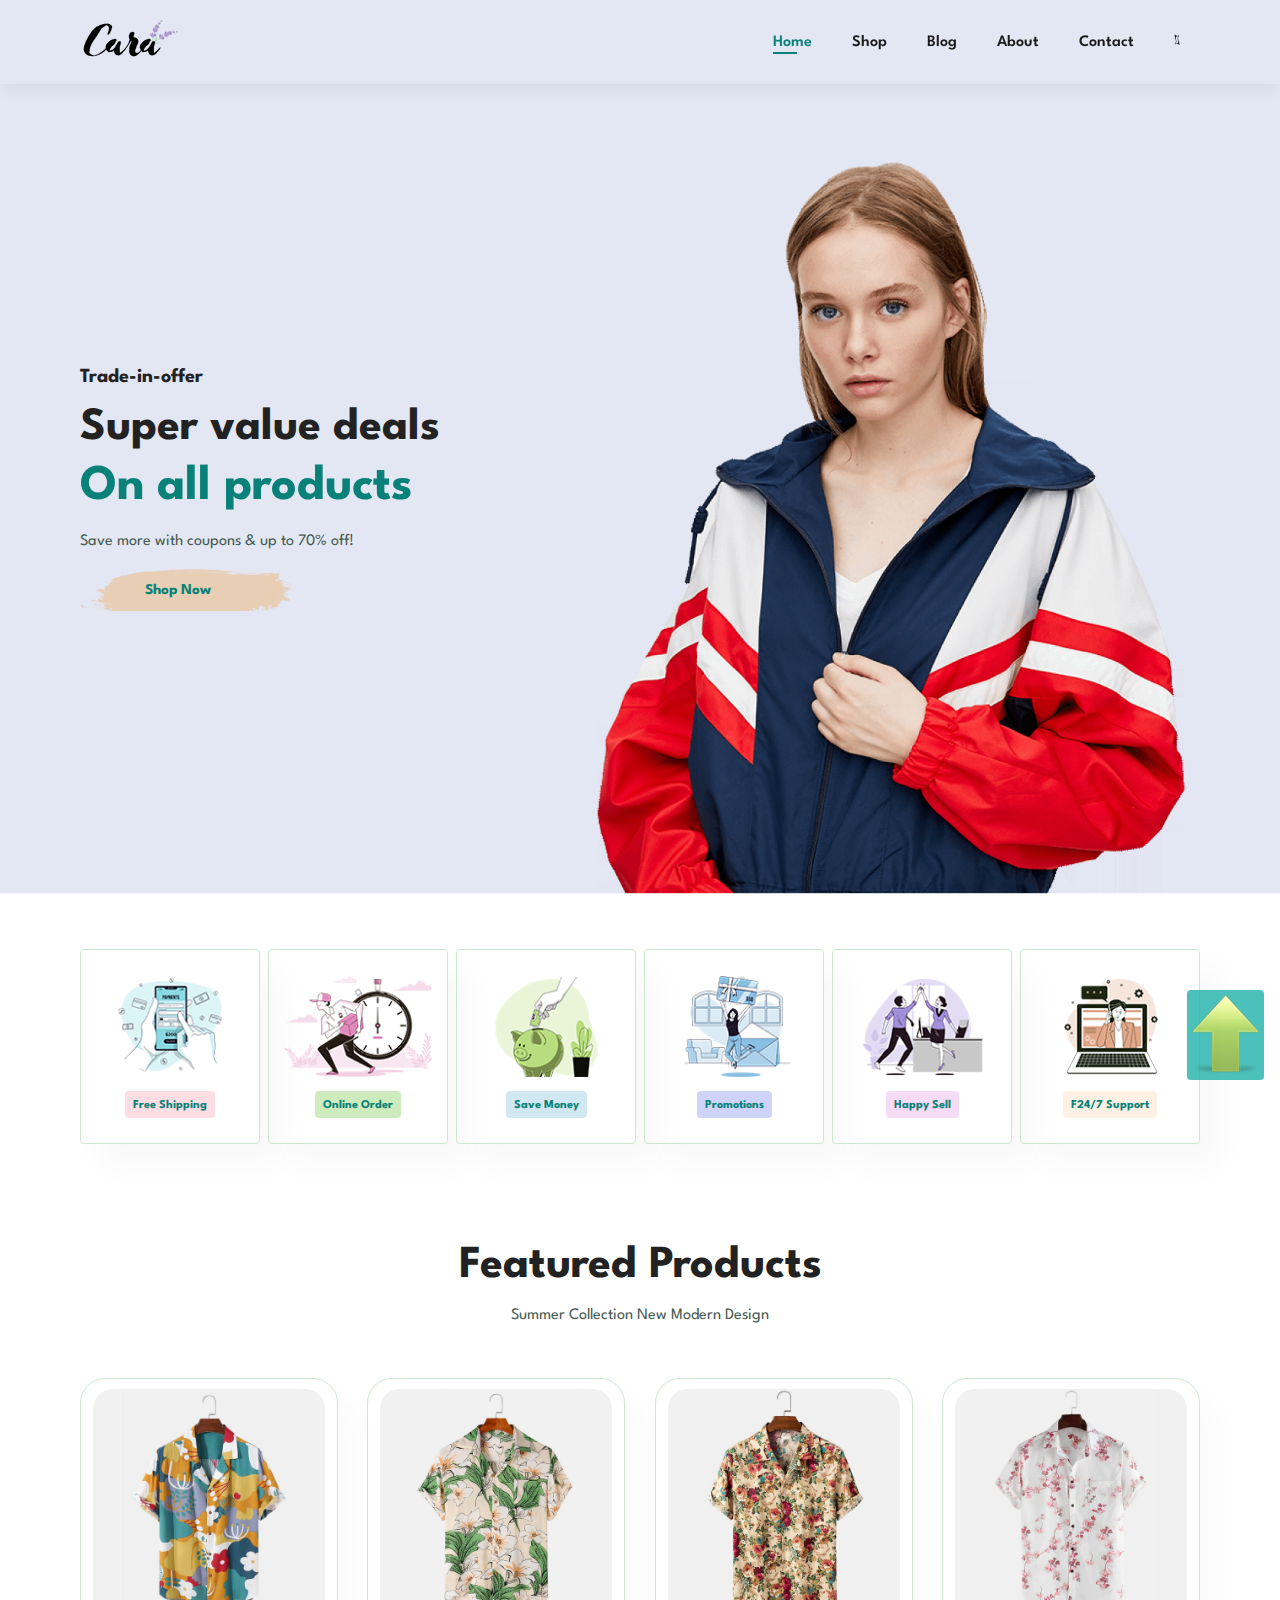
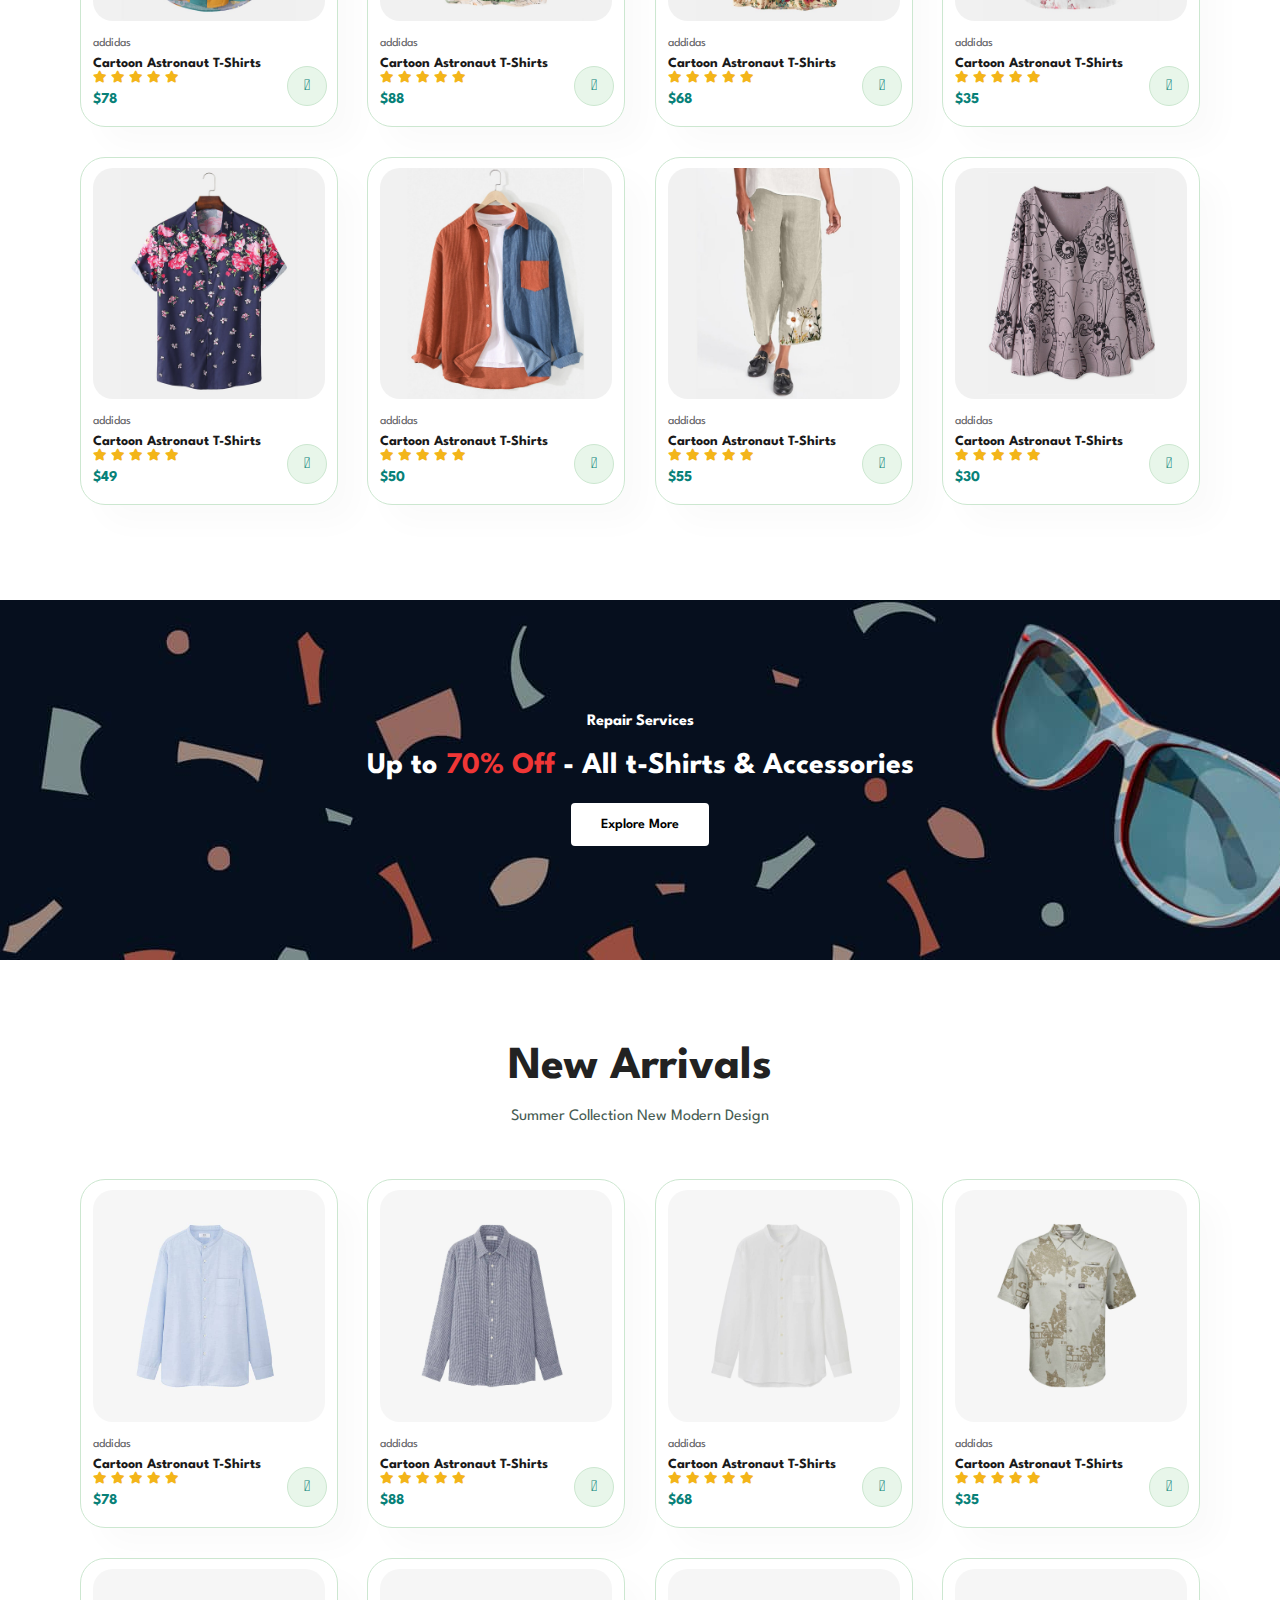
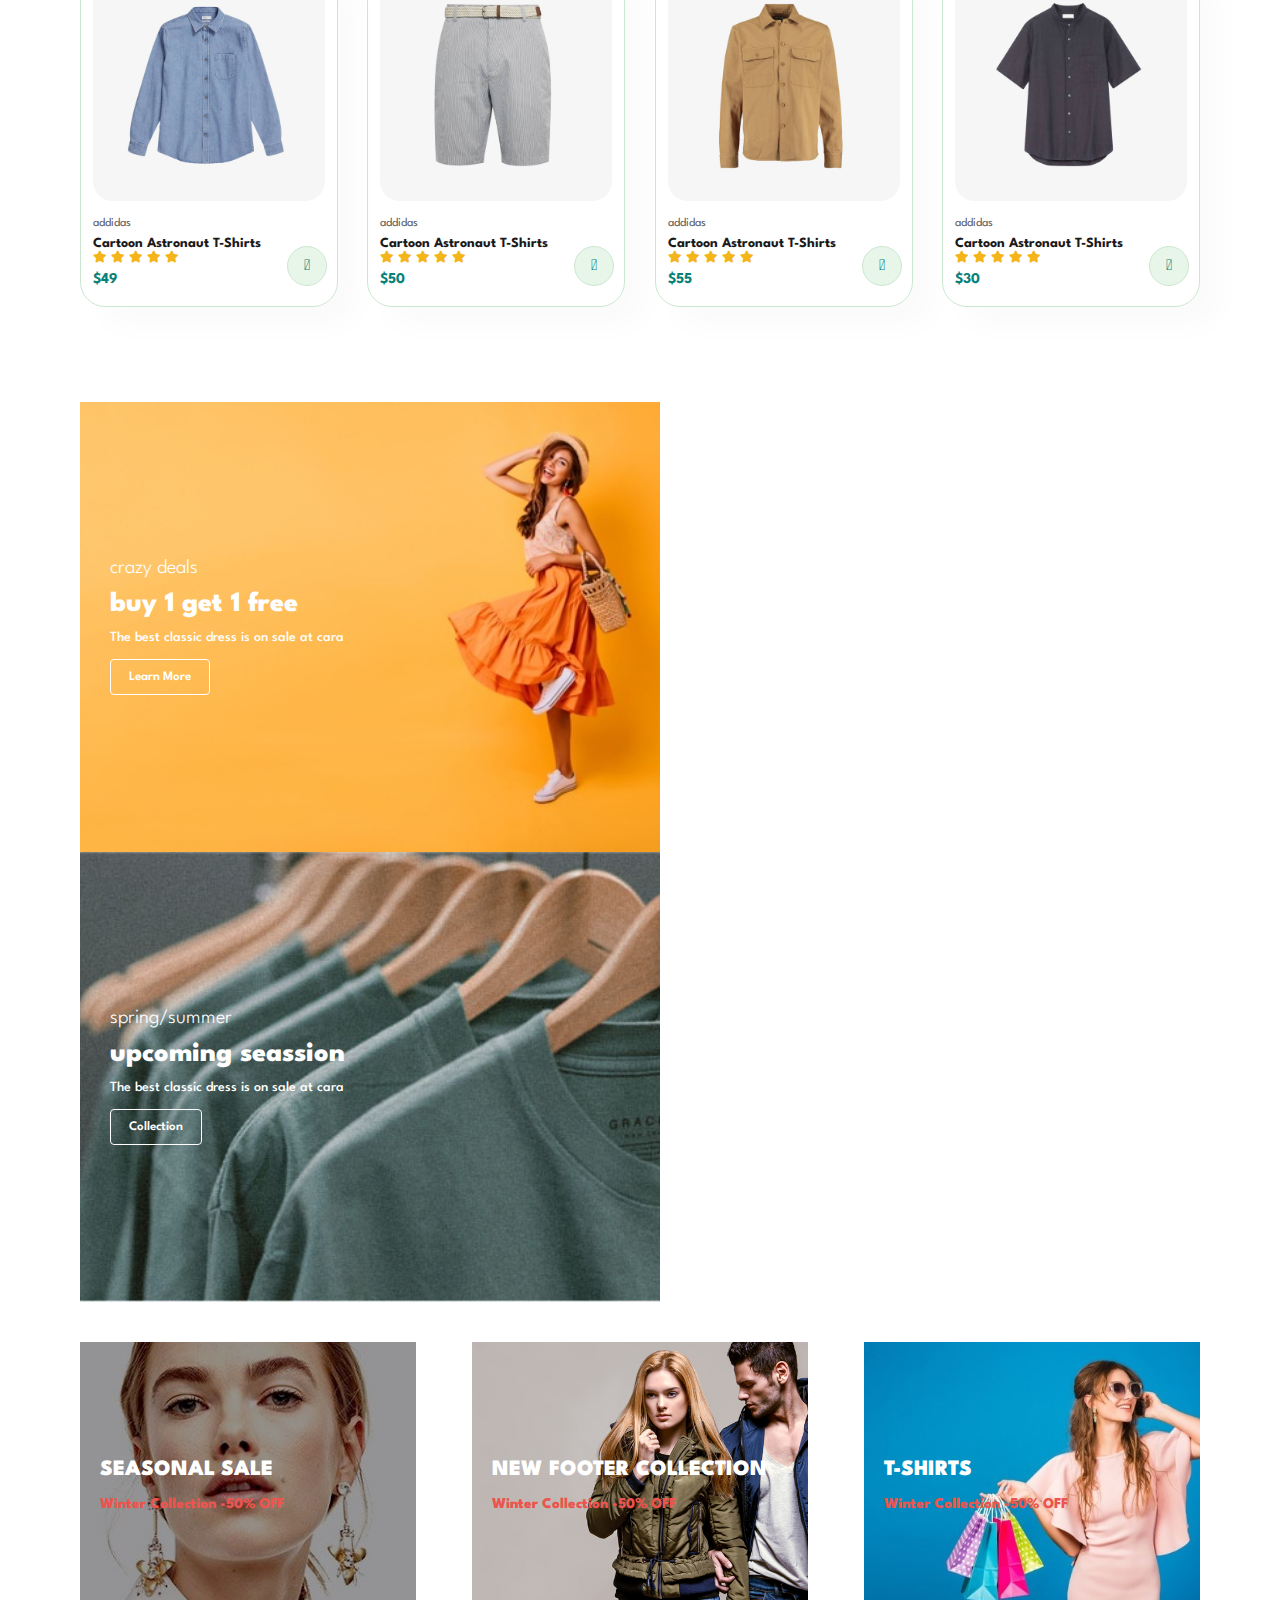
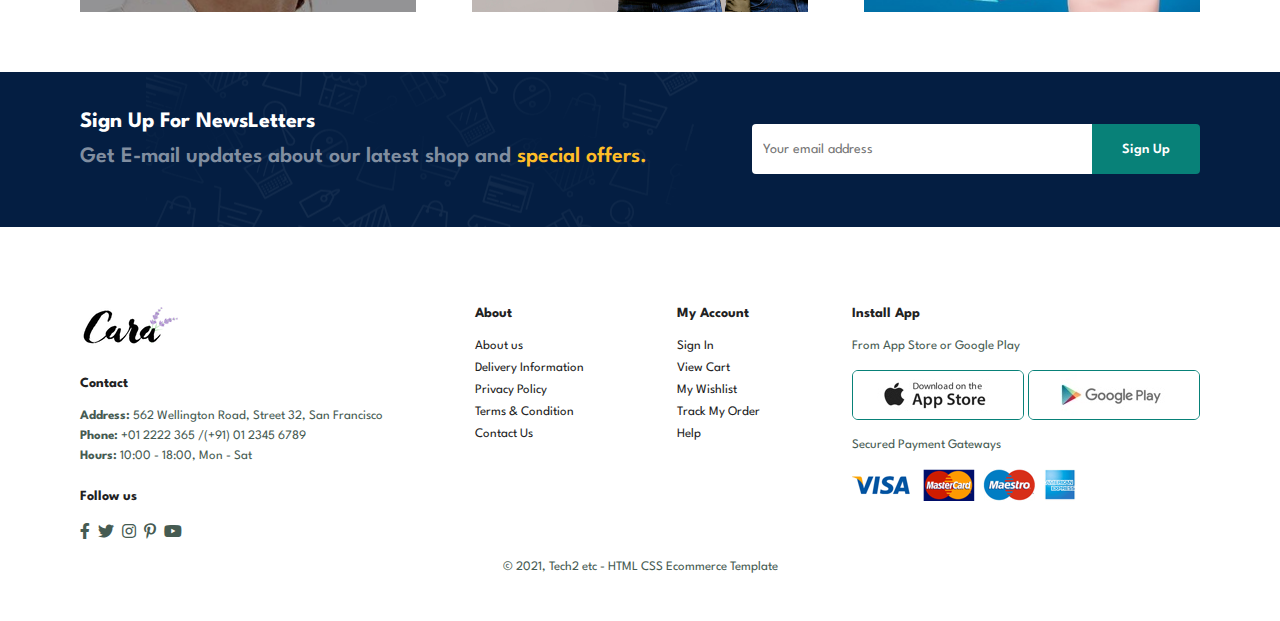
<file: index.html>
<!DOCTYPE html>
<html lang="en">
  <head>
    <meta charset="UTF-8" />
    <meta http-equiv="X-UA-Compatible" content="IE=edge" />
    <meta name="viewport" content="width=device-width, initial-scale=1.0" />

    <!-- Styles -->
    <link
      href="https://fonts.googleapis.com/css2?family=Spartan:wght@100;200;300;400;500;600;700;800;900&display=swap"
      rel="stylesheet"
    />
    <!--  -->

    <!-- ICONS  -->
    <link
      rel="stylesheet"
      href="https://cdn.jsdelivr.net/npm/boxicons@latest/css/boxicons.min.css"
    />
    <!--  -->

    <link rel="stylesheet" href="./styleKoala/style.css" />
    <title>Clothing Store</title>
    <link
      rel="stylesheet"
      href="https://pro.fontawesome.com/releases/v5.10.0/css/all.css"
    />
  </head>
  <body>
    <!-- HEADER  -->
    <section id="header">
      <a href="#"><img src="img/logo.png" class="logo" alt="logo" /></a>

      <div>
        <ul id="navbar">
          <li><a class="active" href="index.html">Home</a></li>
          <li><a href="shop.html">Shop</a></li>
          <li><a href="blog.html">Blog</a></li>
          <li><a href="about.html">About</a></li>
          <li><a href="contact.html">Contact</a></li>
          <li id="lg-bag">
            <a href="cart.html"><i class="fal fa-shopping-bag"></i></a>
          </li>
          <a href="#" id="close"><i class="far fa-times"></i></a>
        </ul>
      </div>
      <div id="mobile">
        <a href="cart.html"><i class="fal fa-shopping-bag"></i></a>
        <i id="bar" class="fas fa-outdent"></i>
      </div>
    </section>
    <!--  -->

    <!-- HERO -->
    <section id="hero">
      <h4>Trade-in-offer</h4>
      <h2>Super value deals</h2>
      <h1>On all products</h1>
      <p>Save more with coupons & up to 70% off!</p>
      <button>Shop Now</button>
    </section>
    <!--  -->

    <!-- Features -->
    <section id="feature" class="section-p1">
      <div class="fe-box">
        <img src="img/features/f1.png" alt="features" />
        <h6>Free Shipping</h6>
      </div>

      <div class="fe-box">
        <img src="img/features/f2.png" alt="features" />
        <h6>Online Order</h6>
      </div>

      <div class="fe-box">
        <img src="img/features/f3.png" alt="features" />
        <h6>Save Money</h6>
      </div>

      <div class="fe-box">
        <img src="img/features/f4.png" alt="features" />
        <h6>Promotions</h6>
      </div>

      <div class="fe-box">
        <img src="img/features/f5.png" alt="features" />
        <h6>Happy Sell</h6>
      </div>

      <div class="fe-box">
        <img src="img/features/f6.png" alt="features" />
        <h6>F24/7 Support</h6>
      </div>
    </section>
    <!--  -->

    <!-- PRODUCT -->
    <section id="product1" class="section-p1">
      <h2>Featured Products</h2>
      <p>Summer Collection New Modern Design</p>
      <div class="pro-container">
        <div class="pro">
          <img src="img/products/f1.jpg" alt="" />
          <div class="des">
            <span>addidas</span>
            <h5>Cartoon Astronaut T-Shirts</h5>
            <div class="star">
              <i class="fas fa-star"></i>
              <i class="fas fa-star"></i>
              <i class="fas fa-star"></i>
              <i class="fas fa-star"></i>
              <i class="fas fa-star"></i>
            </div>
            <h4>$78</h4>
          </div>
          <a href="#"><i class="fal fa-shopping-cart cart"></i></a>
        </div>

        <div class="pro">
          <img src="img/products/f2.jpg" alt="" />
          <div class="des">
            <span>addidas</span>
            <h5>Cartoon Astronaut T-Shirts</h5>
            <div class="star">
              <i class="fas fa-star"></i>
              <i class="fas fa-star"></i>
              <i class="fas fa-star"></i>
              <i class="fas fa-star"></i>
              <i class="fas fa-star"></i>
            </div>
            <h4>$88</h4>
          </div>
          <a href="#"><i class="fal fa-shopping-cart cart"></i></a>
        </div>

        <div class="pro">
          <img src="img/products/f3.jpg" alt="" />
          <div class="des">
            <span>addidas</span>
            <h5>Cartoon Astronaut T-Shirts</h5>
            <div class="star">
              <i class="fas fa-star"></i>
              <i class="fas fa-star"></i>
              <i class="fas fa-star"></i>
              <i class="fas fa-star"></i>
              <i class="fas fa-star"></i>
            </div>
            <h4>$68</h4>
          </div>
          <a href="#"><i class="fal fa-shopping-cart cart"></i></a>
        </div>

        <div class="pro">
          <img src="img/products/f4.jpg" alt="" />
          <div class="des">
            <span>addidas</span>
            <h5>Cartoon Astronaut T-Shirts</h5>
            <div class="star">
              <i class="fas fa-star"></i>
              <i class="fas fa-star"></i>
              <i class="fas fa-star"></i>
              <i class="fas fa-star"></i>
              <i class="fas fa-star"></i>
            </div>
            <h4>$35</h4>
          </div>
          <a href="#"><i class="fal fa-shopping-cart cart"></i></a>
        </div>

        <div class="pro">
          <img src="img/products/f5.jpg" alt="" />
          <div class="des">
            <span>addidas</span>
            <h5>Cartoon Astronaut T-Shirts</h5>
            <div class="star">
              <i class="fas fa-star"></i>
              <i class="fas fa-star"></i>
              <i class="fas fa-star"></i>
              <i class="fas fa-star"></i>
              <i class="fas fa-star"></i>
            </div>
            <h4>$49</h4>
          </div>
          <a href="#"><i class="fal fa-shopping-cart cart"></i></a>
        </div>

        <div class="pro">
          <img src="img/products/f6.jpg" alt="" />
          <div class="des">
            <span>addidas</span>
            <h5>Cartoon Astronaut T-Shirts</h5>
            <div class="star">
              <i class="fas fa-star"></i>
              <i class="fas fa-star"></i>
              <i class="fas fa-star"></i>
              <i class="fas fa-star"></i>
              <i class="fas fa-star"></i>
            </div>
            <h4>$50</h4>
          </div>
          <a href="#"><i class="fal fa-shopping-cart cart"></i></a>
        </div>

        <div class="pro">
          <img src="img/products/f7.jpg" alt="" />
          <div class="des">
            <span>addidas</span>
            <h5>Cartoon Astronaut T-Shirts</h5>
            <div class="star">
              <i class="fas fa-star"></i>
              <i class="fas fa-star"></i>
              <i class="fas fa-star"></i>
              <i class="fas fa-star"></i>
              <i class="fas fa-star"></i>
            </div>
            <h4>$55</h4>
          </div>
          <a href="#"><i class="fal fa-shopping-cart cart"></i></a>
        </div>

        <div class="pro">
          <img src="img/products/f8.jpg" alt="" />
          <div class="des">
            <span>addidas</span>
            <h5>Cartoon Astronaut T-Shirts</h5>
            <div class="star">
              <i class="fas fa-star"></i>
              <i class="fas fa-star"></i>
              <i class="fas fa-star"></i>
              <i class="fas fa-star"></i>
              <i class="fas fa-star"></i>
            </div>
            <h4>$30</h4>
          </div>
          <a href="#"><i class="fal fa-shopping-cart cart"></i></a>
        </div>
      </div>
    </section>
    <!--  -->

    <!-- BANNER -->
    <section id="banner" class="section-m1">
      <h4>Repair Services</h4>
      <h2>Up to <span>70% Off</span> - All t-Shirts & Accessories</h2>
      <button class="normal">Explore More</button>
    </section>
    <!--  -->

    <!-- NEW ARRIVALS -->
    <section id="product1" class="section-p1">
      <h2>New Arrivals</h2>
      <p>Summer Collection New Modern Design</p>
      <div class="pro-container">
        <div class="pro">
          <img src="img/products/n1.jpg" alt="" />
          <div class="des">
            <span>addidas</span>
            <h5>Cartoon Astronaut T-Shirts</h5>
            <div class="star">
              <i class="fas fa-star"></i>
              <i class="fas fa-star"></i>
              <i class="fas fa-star"></i>
              <i class="fas fa-star"></i>
              <i class="fas fa-star"></i>
            </div>
            <h4>$78</h4>
          </div>
          <a href="#"><i class="fal fa-shopping-cart cart"></i></a>
        </div>

        <div class="pro">
          <img src="img/products/n2.jpg" alt="" />
          <div class="des">
            <span>addidas</span>
            <h5>Cartoon Astronaut T-Shirts</h5>
            <div class="star">
              <i class="fas fa-star"></i>
              <i class="fas fa-star"></i>
              <i class="fas fa-star"></i>
              <i class="fas fa-star"></i>
              <i class="fas fa-star"></i>
            </div>
            <h4>$88</h4>
          </div>
          <a href="#"><i class="fal fa-shopping-cart cart"></i></a>
        </div>

        <div class="pro">
          <img src="img/products/n3.jpg" alt="" />
          <div class="des">
            <span>addidas</span>
            <h5>Cartoon Astronaut T-Shirts</h5>
            <div class="star">
              <i class="fas fa-star"></i>
              <i class="fas fa-star"></i>
              <i class="fas fa-star"></i>
              <i class="fas fa-star"></i>
              <i class="fas fa-star"></i>
            </div>
            <h4>$68</h4>
          </div>
          <a href="#"><i class="fal fa-shopping-cart cart"></i></a>
        </div>

        <div class="pro">
          <img src="img/products/n4.jpg" alt="" />
          <div class="des">
            <span>addidas</span>
            <h5>Cartoon Astronaut T-Shirts</h5>
            <div class="star">
              <i class="fas fa-star"></i>
              <i class="fas fa-star"></i>
              <i class="fas fa-star"></i>
              <i class="fas fa-star"></i>
              <i class="fas fa-star"></i>
            </div>
            <h4>$35</h4>
          </div>
          <a href="#"><i class="fal fa-shopping-cart cart"></i></a>
        </div>

        <div class="pro">
          <img src="img/products/n5.jpg" alt="" />
          <div class="des">
            <span>addidas</span>
            <h5>Cartoon Astronaut T-Shirts</h5>
            <div class="star">
              <i class="fas fa-star"></i>
              <i class="fas fa-star"></i>
              <i class="fas fa-star"></i>
              <i class="fas fa-star"></i>
              <i class="fas fa-star"></i>
            </div>
            <h4>$49</h4>
          </div>
          <a href="#"><i class="fal fa-shopping-cart cart"></i></a>
        </div>

        <div class="pro">
          <img src="img/products/n6.jpg" alt="" />
          <div class="des">
            <span>addidas</span>
            <h5>Cartoon Astronaut T-Shirts</h5>
            <div class="star">
              <i class="fas fa-star"></i>
              <i class="fas fa-star"></i>
              <i class="fas fa-star"></i>
              <i class="fas fa-star"></i>
              <i class="fas fa-star"></i>
            </div>
            <h4>$50</h4>
          </div>
          <a href="#"><i class="fal fa-shopping-cart cart"></i></a>
        </div>

        <div class="pro">
          <img src="img/products/n7.jpg" alt="" />
          <div class="des">
            <span>addidas</span>
            <h5>Cartoon Astronaut T-Shirts</h5>
            <div class="star">
              <i class="fas fa-star"></i>
              <i class="fas fa-star"></i>
              <i class="fas fa-star"></i>
              <i class="fas fa-star"></i>
              <i class="fas fa-star"></i>
            </div>
            <h4>$55</h4>
          </div>
          <a href="#"><i class="fal fa-shopping-cart cart"></i></a>
        </div>

        <div class="pro">
          <img src="img/products/n8.jpg" alt="" />
          <div class="des">
            <span>addidas</span>
            <h5>Cartoon Astronaut T-Shirts</h5>
            <div class="star">
              <i class="fas fa-star"></i>
              <i class="fas fa-star"></i>
              <i class="fas fa-star"></i>
              <i class="fas fa-star"></i>
              <i class="fas fa-star"></i>
            </div>
            <h4>$30</h4>
          </div>
          <a href="#"><i class="fal fa-shopping-cart cart"></i></a>
        </div>
      </div>
    </section>
    <!--  -->

    <!-- SM-BANNER -->
    <section id="sm-banner" class="section-p1">
      <div class="banner-box">
        <h4>crazy deals</h4>
        <h2>buy 1 get 1 free</h2>
        <span>The best classic dress is on sale at cara</span>
        <button class="white">Learn More</button>
      </div>

      <div class="banner-box banner-box2">
        <h4>spring/summer</h4>
        <h2>upcoming seassion</h2>
        <span>The best classic dress is on sale at cara</span>
        <button class="white">Collection</button>
      </div>
    </section>
    <!--  -->

    <!-- BANNER-3 -->
    <section id="banner3">
      <div class="banner-box">
        <h2>SEASONAL SALE</h2>
        <h3>Winter Collection -50% OFF</h3>
      </div>

      <div class="banner-box banner-box2">
        <h2>NEW FOOTER COLLECTION</h2>
        <h3>Winter Collection -50% OFF</h3>
      </div>

      <div class="banner-box banner-box3">
        <h2>T-SHIRTS</h2>
        <h3>Winter Collection -50% OFF</h3>
      </div>
    </section>
    <!--  -->

    <!-- NEWSLETTER -->
    <section id="newsLetter" class="section-p1 section-m1">
      <div class="newsText">
        <h4>Sign Up For NewsLetters</h4>
        <p>
          Get E-mail updates about our latest shop and
          <span>special offers.</span>
        </p>
      </div>
      <div class="form">
        <input type="text" name="" id="" placeholder="Your email address" />
        <button class="normal">Sign Up</button>
      </div>
    </section>
    <!--  -->
    <a href="#" class="scrollup" id="scroll-up">
      <img src="./img/up-to-top.png" class="scroll__icon" alt="" />
    </a>
    <!-- FOOTER -->
    <footer class="section-p1">
      <div class="col">
        <img class="logo" src="img/logo.png" alt="" />
        <h4>Contact</h4>
        <p>
          <strong>Address:</strong> 562 Wellington Road, Street 32, San
          Francisco
        </p>
        <p><strong>Phone:</strong> +01 2222 365 /(+91) 01 2345 6789</p>
        <p><strong>Hours:</strong> 10:00 - 18:00, Mon - Sat</p>

        <div class="follow">
          <h4>Follow us</h4>
          <div class="icon">
            <i class="fab fa-facebook-f"></i>
            <i class="fab fa-twitter"></i>
            <i class="fab fa-instagram"></i>
            <i class="fab fa-pinterest-p"></i>
            <i class="fab fa-youtube"></i>
          </div>
        </div>
      </div>
      <div class="col">
        <h4>About</h4>
        <a href="#">About us</a>
        <a href="#">Delivery Information</a>
        <a href="#">Privacy Policy</a>
        <a href="#">Terms & Condition</a>
        <a href="#">Contact Us</a>
      </div>

      <div class="col">
        <h4>My Account</h4>
        <a href="#">Sign In</a>
        <a href="#">View Cart</a>
        <a href="#">My Wishlist</a>
        <a href="#">Track My Order</a>
        <a href="#">Help</a>
      </div>

      <div class="col install">
        <h4>Install App</h4>
        <p>From App Store or Google Play</p>
        <div class="row">
          <img src="img/pay/app.jpg" alt="" />
          <img src="img/pay/play.jpg" alt="" />
        </div>
        <p>Secured Payment Gateways</p>
        <img src="img/pay/pay.png" alt="" />
      </div>
      <div class="copyright">
        <p>© 2021, Tech2 etc - HTML CSS Ecommerce Template</p>
      </div>
    </footer>
    <!--  -->
    <script src="./js/script.js" type="module"></script>
  </body>
</html>
</file>
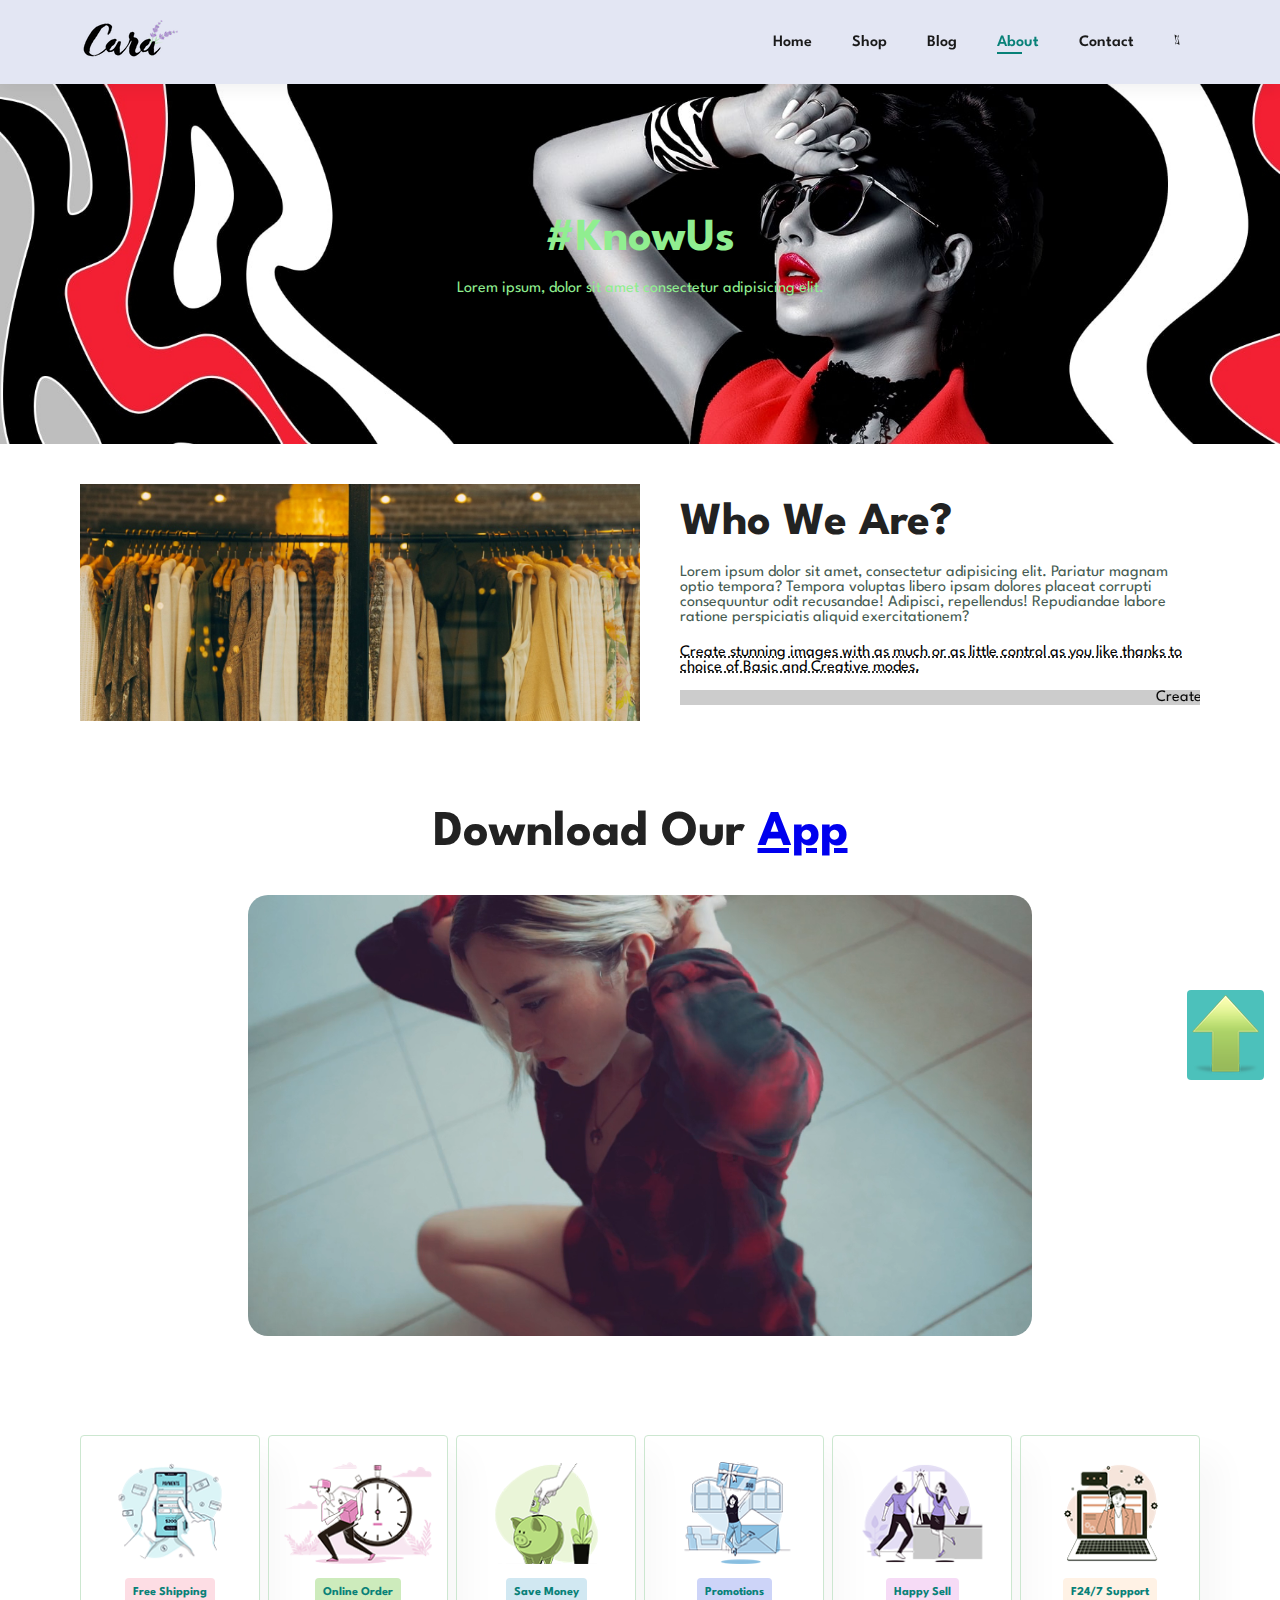
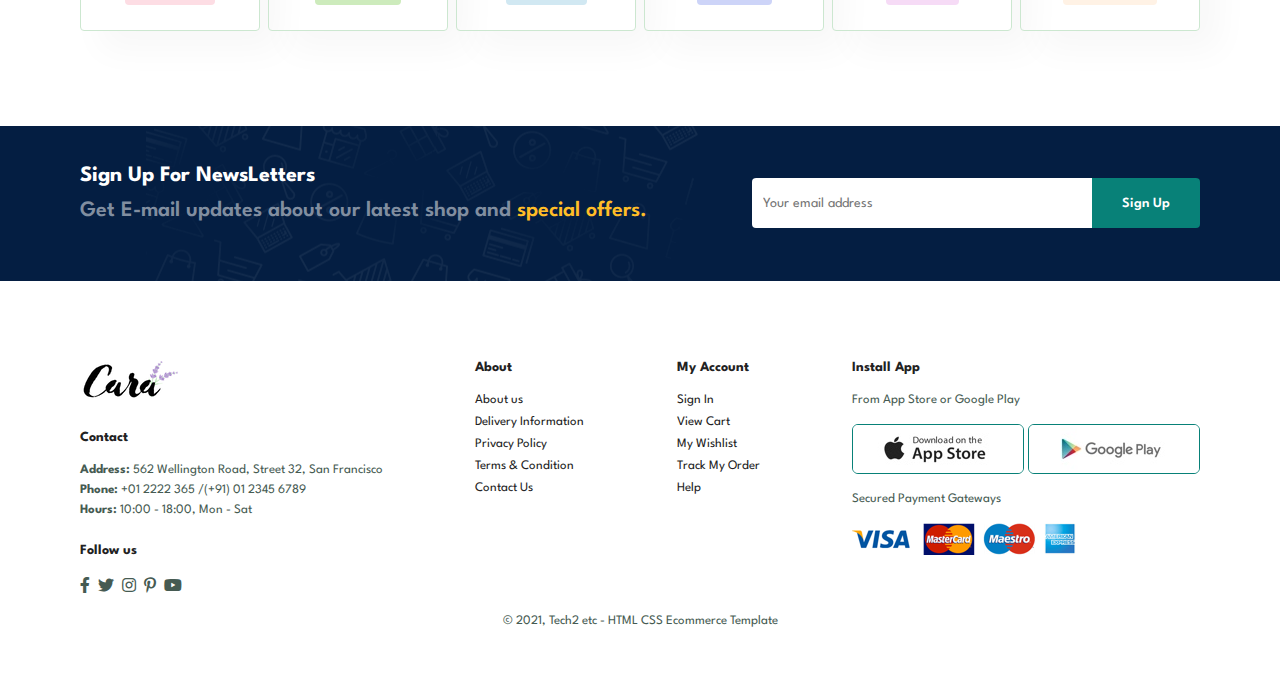
<file: about.html>
<!DOCTYPE html>
<html lang="en">
  <head>
    <meta charset="UTF-8" />
    <meta http-equiv="X-UA-Compatible" content="IE=edge" />
    <meta name="viewport" content="width=device-width, initial-scale=1.0" />

    <!-- Styles -->
    <link
      href="https://fonts.googleapis.com/css2?family=Spartan:wght@100;200;300;400;500;600;700;800;900&display=swap"
      rel="stylesheet"
    />
    <!--  -->

    <link rel="stylesheet" href="./styleKoala/style.css" />
    <title>Clothing Store</title>
    <link
      rel="stylesheet"
      href="https://pro.fontawesome.com/releases/v5.10.0/css/all.css"
    />
  </head>
  <body>
    <!-- HEADER  -->
    <section id="header">
      <a href="#"><img src="img/logo.png" class="logo" alt="logo" /></a>

      <div>
        <ul id="navbar">
          <li><a href="index.html">Home</a></li>
          <li><a href="shop.html">Shop</a></li>
          <li><a href="blog.html">Blog</a></li>
          <li><a class="active" href="about.html">About</a></li>
          <li><a href="contact.html">Contact</a></li>
          <li id="lg-bag">
            <a href="cart.html"><i class="fal fa-shopping-bag"></i></a>
          </li>
          <a href="#" id="close"><i class="far fa-times"></i></a>
        </ul>
      </div>
      <div id="mobile">
        <a href="cart.html"><i class="fal fa-shopping-bag"></i></a>
        <i id="bar" class="fas fa-outdent"></i>
      </div>
    </section>
    <!--  -->

    <!-- HERO -->
    <section id="page-header" class="about-header">
      <h2>#KnowUs</h2>

      <p>Lorem ipsum, dolor sit amet consectetur adipisicing elit.</p>
    </section>

    <!--  -->

    <!-- SECTION ABOUT-HEAD -->
    <section id="about-head" class="section-p1">
      <img src="img/banners/banner-about-two.jpg" alt="" />
      <div>
        <h2>Who We Are?</h2>
        <p>
          Lorem ipsum dolor sit amet, consectetur adipisicing elit. Pariatur
          magnam optio tempora? Tempora voluptas libero ipsam dolores placeat
          corrupti consequuntur odit recusandae! Adipisci, repellendus!
          Repudiandae labore ratione perspiciatis aliquid exercitationem?
        </p>
        <abbr title=""
          >Create stunning images with as much or as little control as you like
          thanks to choice of Basic and Creative modes.</abbr
        >

        <br /><br />

        <marquee bgcolor="#ccc" loop="-1" scrollamount="5" width="100%"
          >Create stunning images with as much or as little control as you like
          thanks to choice of Basic and Creative modes.</marquee
        >
      </div>
    </section>
    <!--  -->

    <!-- About App -->
    <section id="about-app" class="section-p1">
      <h1>Download Our <a href="#">App</a></h1>
      <div class="video">
        <video autoplay muted loop src="img/Girl.mp4"></video>
      </div>
    </section>
    <!--  -->

    <!-- Features -->
    <section id="feature" class="section-p1">
      <div class="fe-box">
        <img src="img/features/f1.png" alt="features" />
        <h6>Free Shipping</h6>
      </div>

      <div class="fe-box">
        <img src="img/features/f2.png" alt="features" />
        <h6>Online Order</h6>
      </div>

      <div class="fe-box">
        <img src="img/features/f3.png" alt="features" />
        <h6>Save Money</h6>
      </div>

      <div class="fe-box">
        <img src="img/features/f4.png" alt="features" />
        <h6>Promotions</h6>
      </div>

      <div class="fe-box">
        <img src="img/features/f5.png" alt="features" />
        <h6>Happy Sell</h6>
      </div>

      <div class="fe-box">
        <img src="img/features/f6.png" alt="features" />
        <h6>F24/7 Support</h6>
      </div>
    </section>
    <!--  -->

    <!-- NEWSLETTER -->
    <section id="newsLetter" class="section-p1 section-m1">
      <div class="newsText">
        <h4>Sign Up For NewsLetters</h4>
        <p>
          Get E-mail updates about our latest shop and
          <span>special offers.</span>
        </p>
      </div>
      <div class="form">
        <input type="text" name="" id="" placeholder="Your email address" />
        <button class="normal">Sign Up</button>
      </div>
    </section>
    <!--  -->
    <a href="#" class="scrollup" id="scroll-up">
      <img src="./img/up-to-top.png" class="scroll__icon" alt="" />
    </a>
    <!-- FOOTER -->
    <footer class="section-p1">
      <div class="col">
        <img class="logo" src="img/logo.png" alt="" />
        <h4>Contact</h4>
        <p>
          <strong>Address:</strong> 562 Wellington Road, Street 32, San
          Francisco
        </p>
        <p><strong>Phone:</strong> +01 2222 365 /(+91) 01 2345 6789</p>
        <p><strong>Hours:</strong> 10:00 - 18:00, Mon - Sat</p>

        <div class="follow">
          <h4>Follow us</h4>
          <div class="icon">
            <i class="fab fa-facebook-f"></i>
            <i class="fab fa-twitter"></i>
            <i class="fab fa-instagram"></i>
            <i class="fab fa-pinterest-p"></i>
            <i class="fab fa-youtube"></i>
          </div>
        </div>
      </div>
      <div class="col">
        <h4>About</h4>
        <a href="#">About us</a>
        <a href="#">Delivery Information</a>
        <a href="#">Privacy Policy</a>
        <a href="#">Terms & Condition</a>
        <a href="#">Contact Us</a>
      </div>

      <div class="col">
        <h4>My Account</h4>
        <a href="#">Sign In</a>
        <a href="#">View Cart</a>
        <a href="#">My Wishlist</a>
        <a href="#">Track My Order</a>
        <a href="#">Help</a>
      </div>

      <div class="col install">
        <h4>Install App</h4>
        <p>From App Store or Google Play</p>
        <div class="row">
          <img src="img/pay/app.jpg" alt="" />
          <img src="img/pay/play.jpg" alt="" />
        </div>
        <p>Secured Payment Gateways</p>
        <img src="img/pay/pay.png" alt="" />
      </div>
      <div class="copyright">
        <p>© 2021, Tech2 etc - HTML CSS Ecommerce Template</p>
      </div>
    </footer>
    <!--  -->
    <script src="./js/script.js" type="module"></script>
  </body>
</html>
</file>
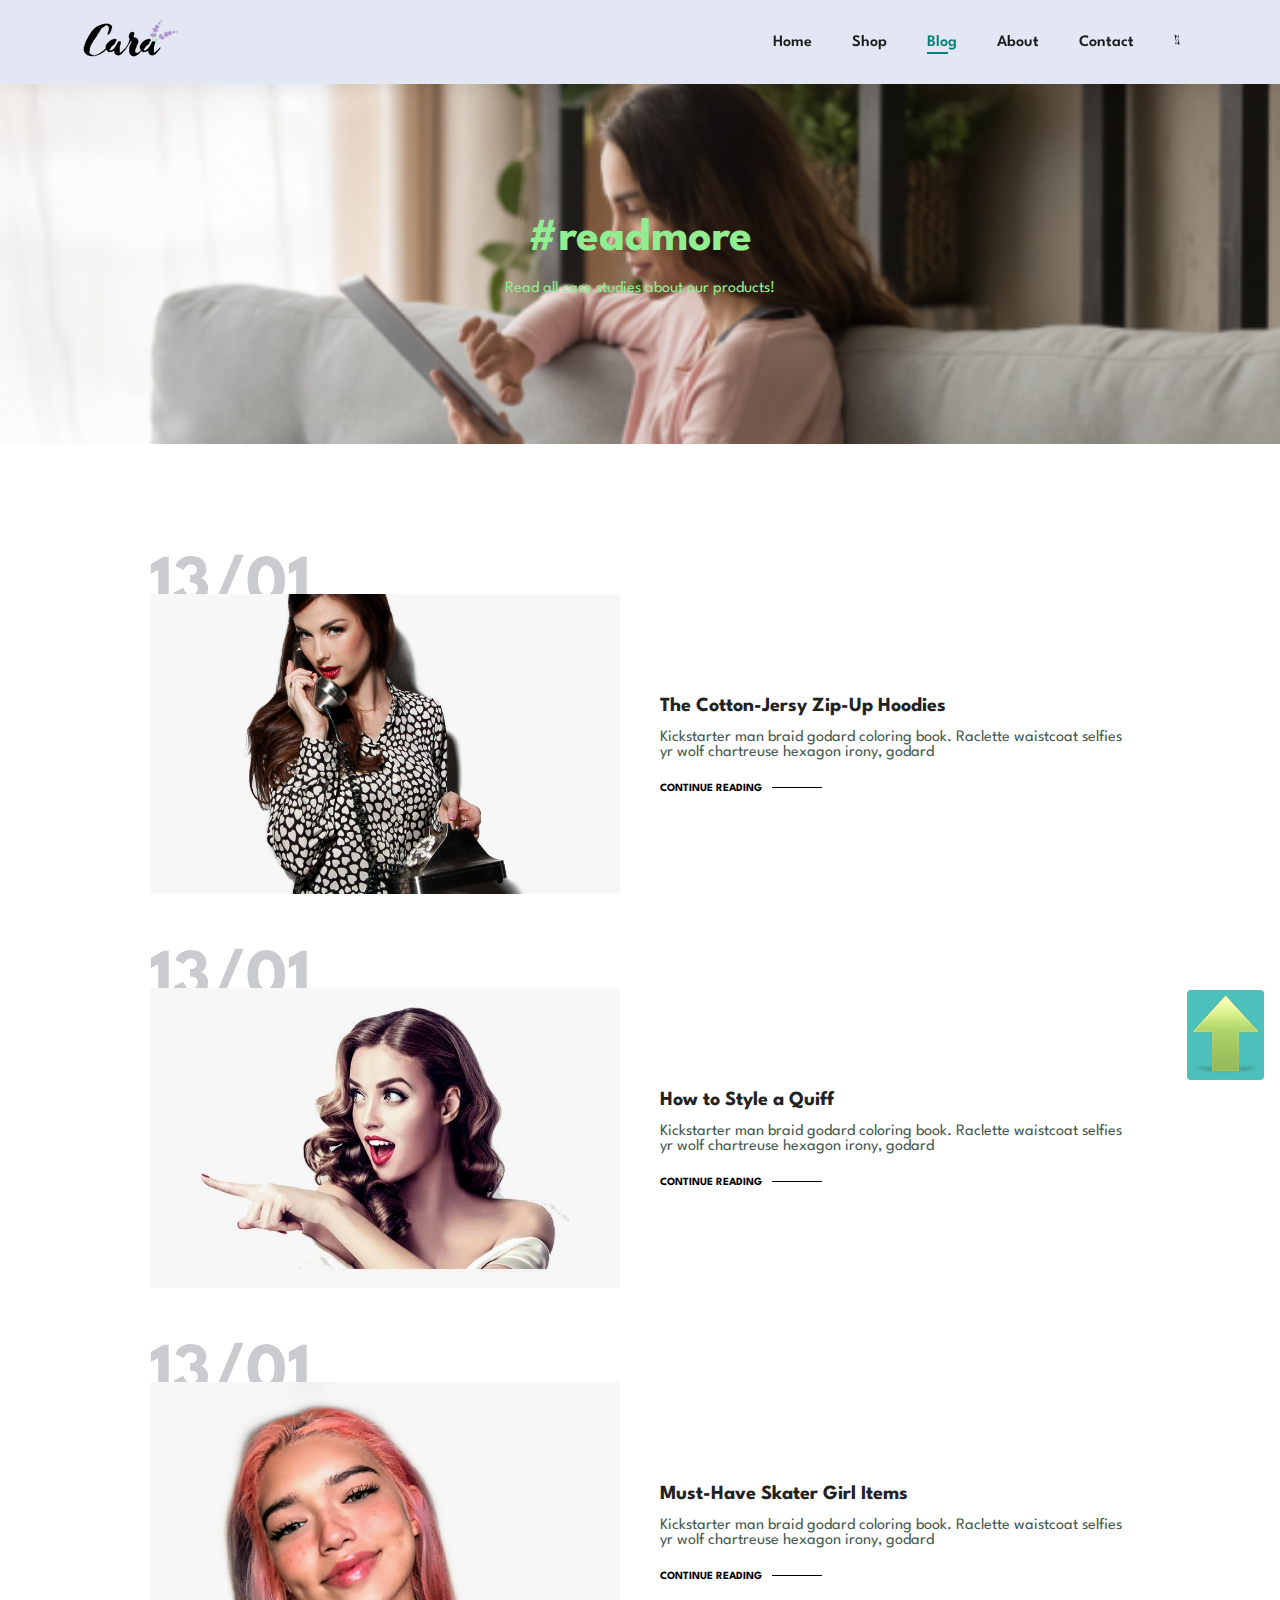
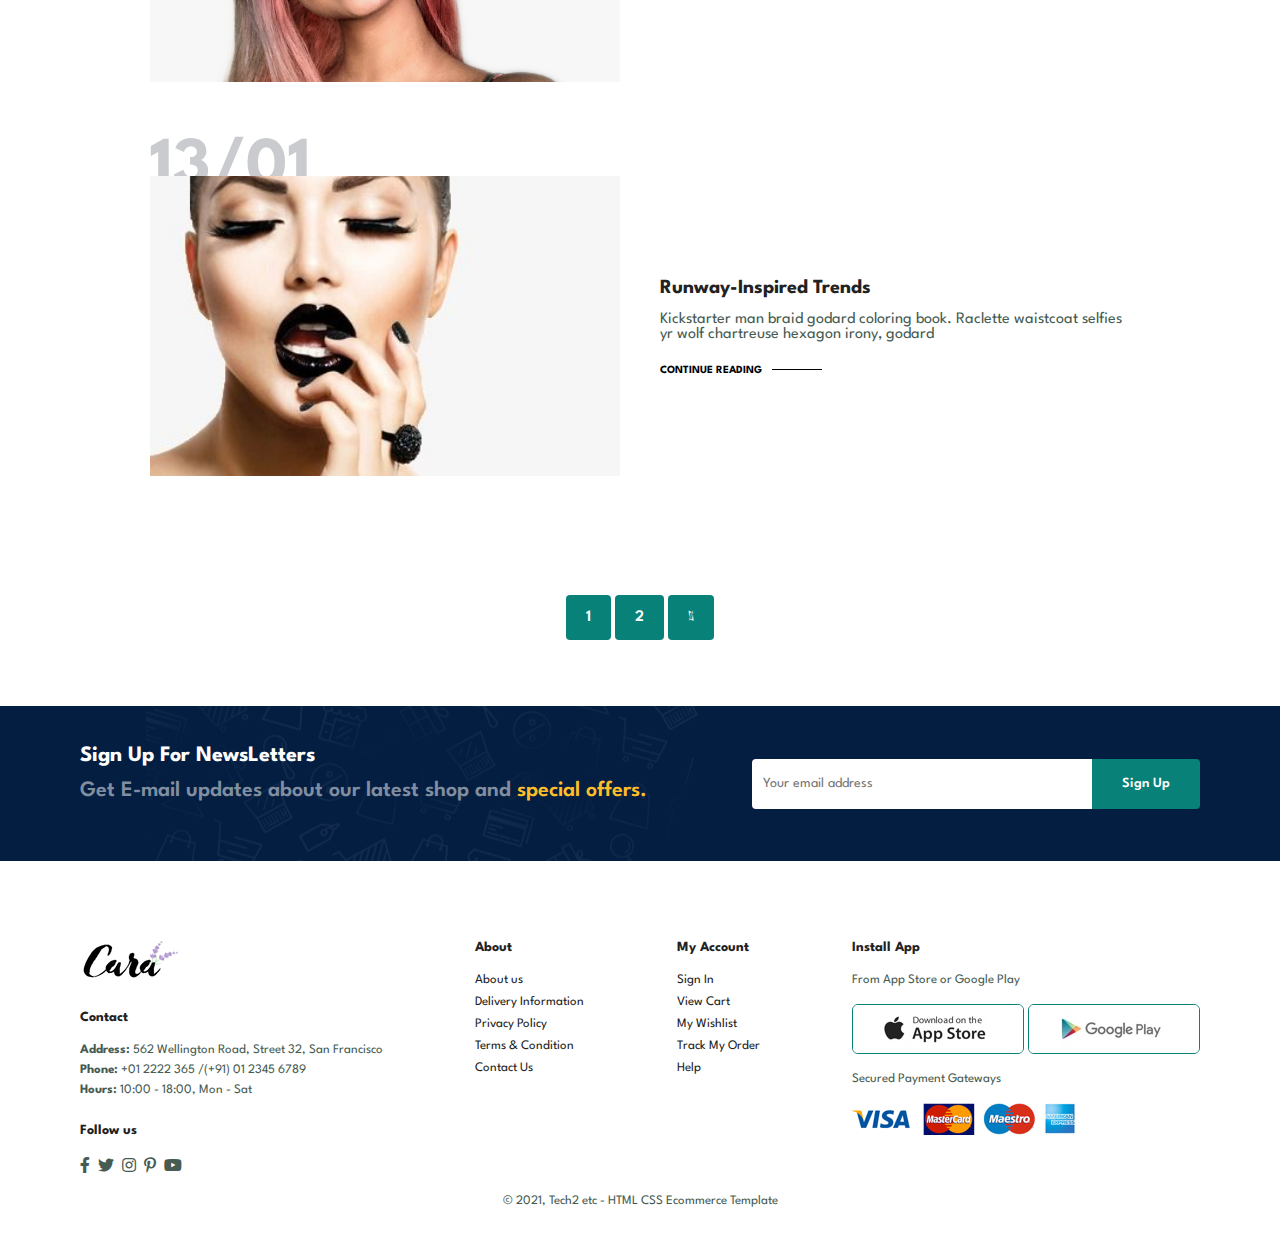
<file: blog.html>
<!DOCTYPE html>
<html lang="en">
  <head>
    <meta charset="UTF-8" />
    <meta http-equiv="X-UA-Compatible" content="IE=edge" />
    <meta name="viewport" content="width=device-width, initial-scale=1.0" />

    <!-- Styles -->
    <link
      href="https://fonts.googleapis.com/css2?family=Spartan:wght@100;200;300;400;500;600;700;800;900&display=swap"
      rel="stylesheet"
    />
    <!--  -->

    <link rel="stylesheet" href="./styleKoala/style.css" />
    <title>Clothing Store</title>
    <link
      rel="stylesheet"
      href="https://pro.fontawesome.com/releases/v5.10.0/css/all.css"
    />
  </head>
  <body>
    <!-- HEADER  -->
    <section id="header">
      <a href="#"><img src="img/logo.png" class="logo" alt="logo" /></a>

      <div>
        <ul id="navbar">
          <li><a href="index.html">Home</a></li>
          <li><a href="shop.html">Shop</a></li>
          <li><a href="blog.html" class="active">Blog</a></li>
          <li><a href="about.html">About</a></li>
          <li><a href="contact.html">Contact</a></li>
          <li id="lg-bag">
            <a href="cart.html"><i class="fal fa-shopping-bag"></i></a>
          </li>
          <a href="#" id="close"><i class="far fa-times"></i></a>
        </ul>
      </div>
      <div id="mobile">
        <a href="cart.html"><i class="fal fa-shopping-bag"></i></a>
        <i id="bar" class="fas fa-outdent"></i>
      </div>
    </section>
    <!--  -->

    <!-- HERO -->
    <section id="page-header" class="blog-header">
      <h2>#readmore</h2>

      <p>Read all case studies about our products!</p>
    </section>
    <!--  -->

    <!-- BLOG -->
    <section id="blog">
      <div class="blog-box">
        <div class="blog-img">
          <img src="/img/blog/b1.png" alt="" />
        </div>

        <div class="blog-detailes">
          <h4>The Cotton-Jersy Zip-Up Hoodies</h4>
          <p>
            Kickstarter man braid godard coloring book. Raclette waistcoat
            selfies yr wolf chartreuse hexagon irony, godard
          </p>
          <a href="#">CONTINUE READING</a>
        </div>
        <h1>13/01</h1>
      </div>

      <div class="blog-box">
        <div class="blog-img">
          <img src="/img/blog/b2.png" alt="" />
        </div>

        <div class="blog-detailes">
          <h4>How to Style a Quiff</h4>
          <p>
            Kickstarter man braid godard coloring book. Raclette waistcoat
            selfies yr wolf chartreuse hexagon irony, godard
          </p>
          <a href="#">CONTINUE READING</a>
        </div>
        <h1>13/01</h1>
      </div>

      <div class="blog-box">
        <div class="blog-img">
          <img src="/img/blog/b3.png" alt="" />
        </div>

        <div class="blog-detailes">
          <h4>Must-Have Skater Girl Items</h4>
          <p>
            Kickstarter man braid godard coloring book. Raclette waistcoat
            selfies yr wolf chartreuse hexagon irony, godard
          </p>
          <a href="#">CONTINUE READING</a>
        </div>
        <h1>13/01</h1>
      </div>

      <div class="blog-box">
        <div class="blog-img">
          <img src="./img/blog/b4.jpg" alt="" />
        </div>

        <div class="blog-detailes">
          <h4>Runway-Inspired Trends</h4>
          <p>
            Kickstarter man braid godard coloring book. Raclette waistcoat
            selfies yr wolf chartreuse hexagon irony, godard
          </p>
          <a href="#">CONTINUE READING</a>
        </div>
        <h1>13/01</h1>
      </div>
    </section>
    <!--  -->

    <!-- PAGINATION -->
    <section id="pagination" class="section-p1">
      <a href="#">1</a>
      <a href="#">2</a>
      <a href="#"><i class="fal fa-long-arrow-alt-right"></i></a>
    </section>
    <!--  -->

    <!-- NEWSLETTER -->
    <section id="newsLetter" class="section-p1 section-m1">
      <div class="newsText">
        <h4>Sign Up For NewsLetters</h4>
        <p>
          Get E-mail updates about our latest shop and
          <span>special offers.</span>
        </p>
      </div>
      <div class="form">
        <input type="text" name="" id="" placeholder="Your email address" />
        <button class="normal">Sign Up</button>
      </div>
    </section>
    <!--  -->
    <a href="#" class="scrollup" id="scroll-up">
      <img src="./img/up-to-top.png" class="scroll__icon" alt="" />
    </a>
    <!-- FOOTER -->
    <footer class="section-p1">
      <div class="col">
        <img class="logo" src="img/logo.png" alt="" />
        <h4>Contact</h4>
        <p>
          <strong>Address:</strong> 562 Wellington Road, Street 32, San
          Francisco
        </p>
        <p><strong>Phone:</strong> +01 2222 365 /(+91) 01 2345 6789</p>
        <p><strong>Hours:</strong> 10:00 - 18:00, Mon - Sat</p>

        <div class="follow">
          <h4>Follow us</h4>
          <div class="icon">
            <i class="fab fa-facebook-f"></i>
            <i class="fab fa-twitter"></i>
            <i class="fab fa-instagram"></i>
            <i class="fab fa-pinterest-p"></i>
            <i class="fab fa-youtube"></i>
          </div>
        </div>
      </div>
      <div class="col">
        <h4>About</h4>
        <a href="#">About us</a>
        <a href="#">Delivery Information</a>
        <a href="#">Privacy Policy</a>
        <a href="#">Terms & Condition</a>
        <a href="#">Contact Us</a>
      </div>

      <div class="col">
        <h4>My Account</h4>
        <a href="#">Sign In</a>
        <a href="#">View Cart</a>
        <a href="#">My Wishlist</a>
        <a href="#">Track My Order</a>
        <a href="#">Help</a>
      </div>

      <div class="col install">
        <h4>Install App</h4>
        <p>From App Store or Google Play</p>
        <div class="row">
          <img src="img/pay/app.jpg" alt="" />
          <img src="img/pay/play.jpg" alt="" />
        </div>
        <p>Secured Payment Gateways</p>
        <img src="img/pay/pay.png" alt="" />
      </div>
      <div class="copyright">
        <p>© 2021, Tech2 etc - HTML CSS Ecommerce Template</p>
      </div>
    </footer>
    <!--  -->
    <script src="./js/script.js" type="module"></script>
  </body>
</html>
</file>
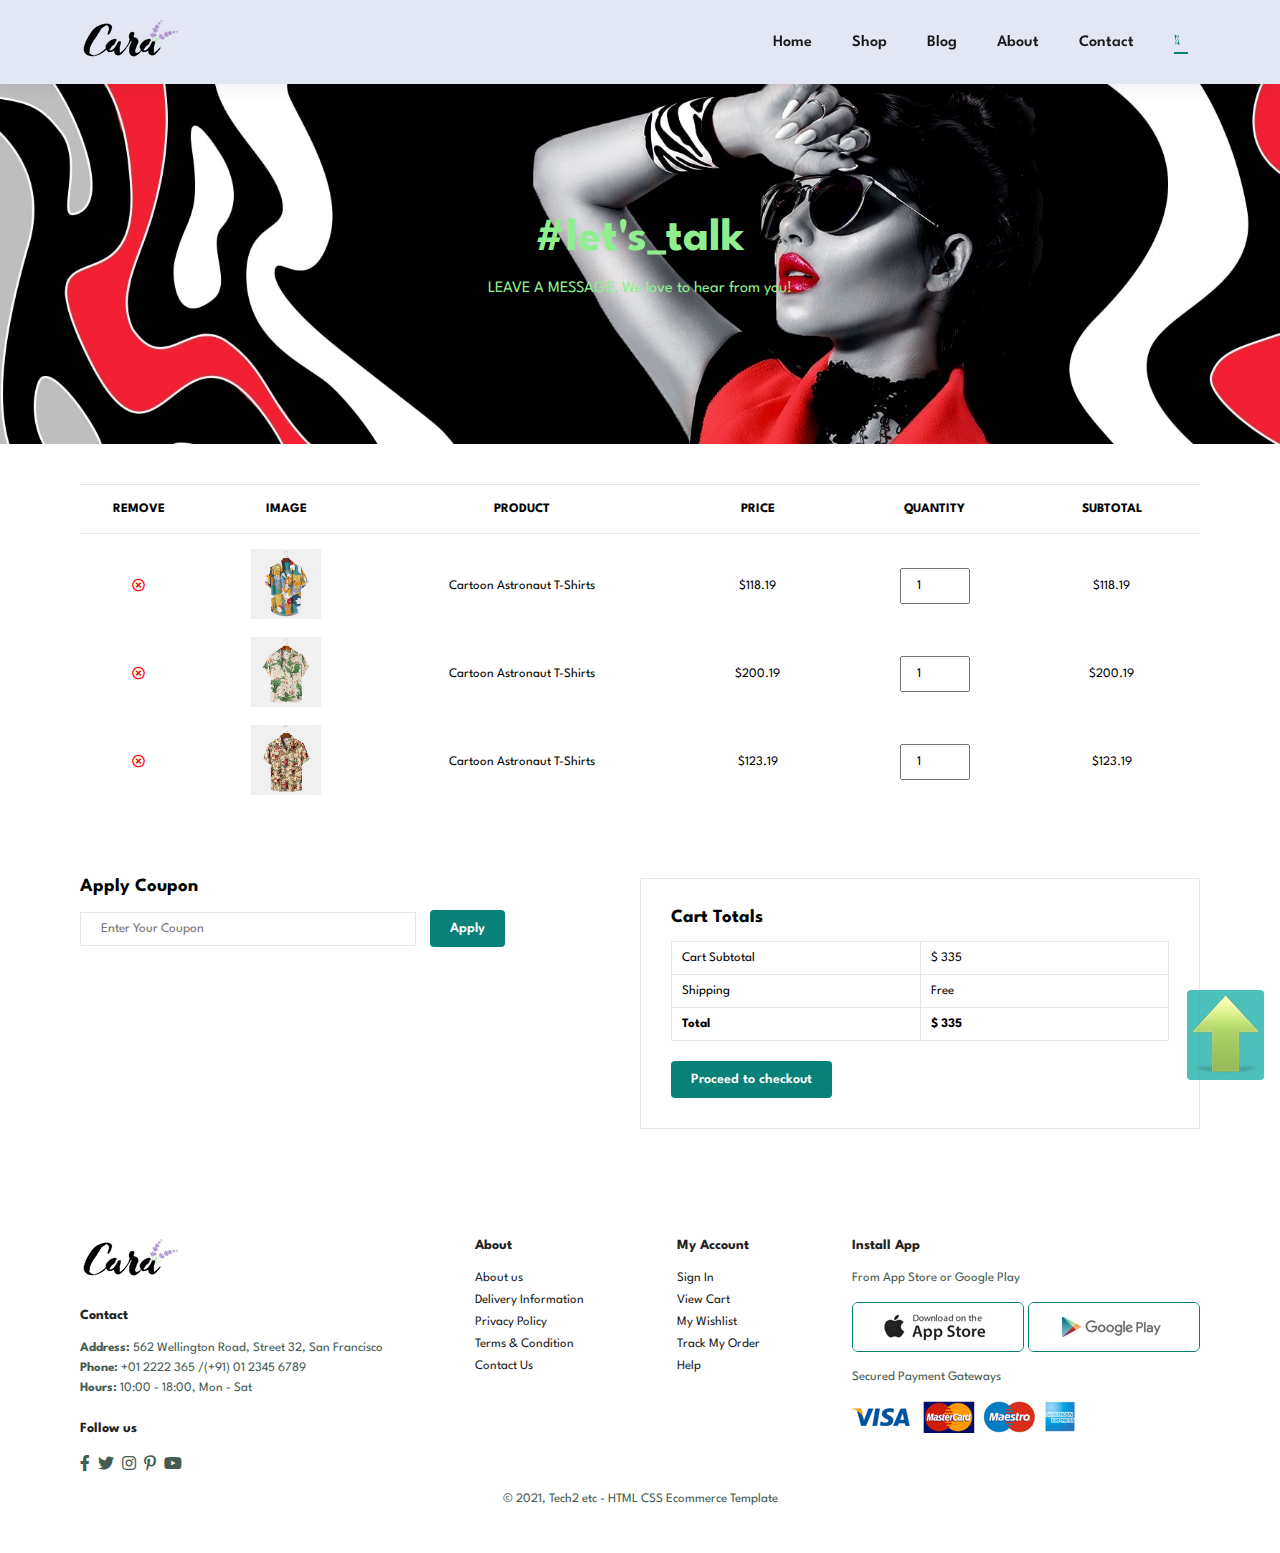
<file: cart.html>
<!DOCTYPE html>
<html lang="en">
  <head>
    <meta charset="UTF-8" />
    <meta http-equiv="X-UA-Compatible" content="IE=edge" />
    <meta name="viewport" content="width=device-width, initial-scale=1.0" />

    <!-- Styles -->
    <link
      href="https://fonts.googleapis.com/css2?family=Spartan:wght@100;200;300;400;500;600;700;800;900&display=swap"
      rel="stylesheet"
    />
    <!--  -->

    <link rel="stylesheet" href="./styleKoala/style.css" />
    <title>Clothing Store</title>
    <link
      rel="stylesheet"
      href="https://pro.fontawesome.com/releases/v5.10.0/css/all.css"
    />
  </head>
  <body>
    <!-- HEADER  -->
    <section id="header">
      <a href="#"><img src="img/logo.png" class="logo" alt="logo" /></a>

      <div>
        <ul id="navbar">
          <li><a href="index.html">Home</a></li>
          <li><a href="shop.html">Shop</a></li>
          <li><a href="blog.html">Blog</a></li>
          <li><a href="about.html">About</a></li>
          <li><a href="contact.html ">Contact</a></li>
          <li id="lg-bag">
            <a class="active" href="cart.html"
              ><i class="fal fa-shopping-bag"></i
            ></a>
          </li>
          <a href="#" id="close"><i class="far fa-times"></i></a>
        </ul>
      </div>
      <div id="mobile">
        <a href="cart.html"><i class="fal fa-shopping-bag"></i></a>
        <i id="bar" class="fas fa-outdent"></i>
      </div>
    </section>
    <!--  -->

    <!-- HERO -->
    <section id="page-header" class="about-header">
      <h2>#let's_talk</h2>

      <p>LEAVE A MESSAGE, We love to hear from you!</p>
    </section>

    <!--  -->

    <!-- CART -->
    <section id="cart" class="section-p1">
      <table width="100%">
        <thead>
          <tr>
            <td>Remove</td>
            <td>Image</td>
            <td>Product</td>
            <td>Price</td>
            <td>Quantity</td>
            <td>Subtotal</td>
          </tr>
        </thead>
        <tbody>
          <tr>
            <td>
              <a href="#"><i class="far fa-times-circle"></i></a>
              <td><img src="img/products/f1.jpg" alt=""></td>
              <td>Cartoon Astronaut T-Shirts</td>
              <td>$118.19</td>
              <td><input type="number" value="1"></td>
              <td>$118.19</td>
            </td>
          </tr>

          <tr>
            <td>
              <a href="#"><i class="far fa-times-circle"></i></a>
              <td><img src="img/products/f2.jpg" alt=""></td>
              <td>Cartoon Astronaut T-Shirts</td>
              <td>$200.19</td>
              <td><input type="number" value="1"></td>
              <td>$200.19</td>
            </td>
          </tr>

          <tr>
            <td>
              <a href="#"><i class="far fa-times-circle"></i></a>
              <td><img src="img/products/f3.jpg" alt=""></td>
              <td>Cartoon Astronaut T-Shirts</td>
              <td>$123.19</td>
              <td><input type="number" value="1"></td>
              <td>$123.19</td>
            </td>
          </tr>
        </tbody>
      </table>
    </section>
    <!--  -->
    <!-- CART-ADD -->
    <section id="cart-add" class="section-p1">
        <div id="coupon">
            <h3>Apply Coupon</h3>
            <div>
                <input type="text" placeholder="Enter Your Coupon">
                <button class="normal">Apply</button>
            </div>
        </div>
        <div id="subtotal">
            <h3>Cart Totals</h3>
            <table>
                <tr>
                    <td>Cart Subtotal</td>
                    <td>$ 335</td>
                </tr>
                <tr>
                    <td>Shipping</td>
                    <td>Free</td>
                </tr>
                <tr>
                    <td><strong>Total</strong></td>
                    <td><strong>$ 335</strong></td>
                </tr>
            </table>
            <button class="normal">Proceed to checkout</button>
        </div>
    </section>
    <!--  -->
    <a href="#" class="scrollup" id="scroll-up">
      <img src="./img/up-to-top.png" class="scroll__icon" alt="" />
    </a>
    <!-- FOOTER -->
    <footer class="section-p1">
      <div class="col">
        <img class="logo" src="img/logo.png" alt="" />
        <h4>Contact</h4>
        <p>
          <strong>Address:</strong> 562 Wellington Road, Street 32, San
          Francisco
        </p>
        <p><strong>Phone:</strong> +01 2222 365 /(+91) 01 2345 6789</p>
        <p><strong>Hours:</strong> 10:00 - 18:00, Mon - Sat</p>

        <div class="follow">
          <h4>Follow us</h4>
          <div class="icon">
            <i class="fab fa-facebook-f"></i>
            <i class="fab fa-twitter"></i>
            <i class="fab fa-instagram"></i>
            <i class="fab fa-pinterest-p"></i>
            <i class="fab fa-youtube"></i>
          </div>
        </div>
      </div>
      <div class="col">
        <h4>About</h4>
        <a href="#">About us</a>
        <a href="#">Delivery Information</a>
        <a href="#">Privacy Policy</a>
        <a href="#">Terms & Condition</a>
        <a href="#">Contact Us</a>
      </div>

      <div class="col">
        <h4>My Account</h4>
        <a href="#">Sign In</a>
        <a href="#">View Cart</a>
        <a href="#">My Wishlist</a>
        <a href="#">Track My Order</a>
        <a href="#">Help</a>
      </div>

      <div class="col install">
        <h4>Install App</h4>
        <p>From App Store or Google Play</p>
        <div class="row">
          <img src="img/pay/app.jpg" alt="" />
          <img src="img/pay/play.jpg" alt="" />
        </div>
        <p>Secured Payment Gateways</p>
        <img src="img/pay/pay.png" alt="" />
      </div>
      <div class="copyright">
        <p>© 2021, Tech2 etc - HTML CSS Ecommerce Template</p>
      </div>
    </footer>
    <!--  -->
    <script src="./js/script.js" type="module"></script>
  </body>
</html>
</file>
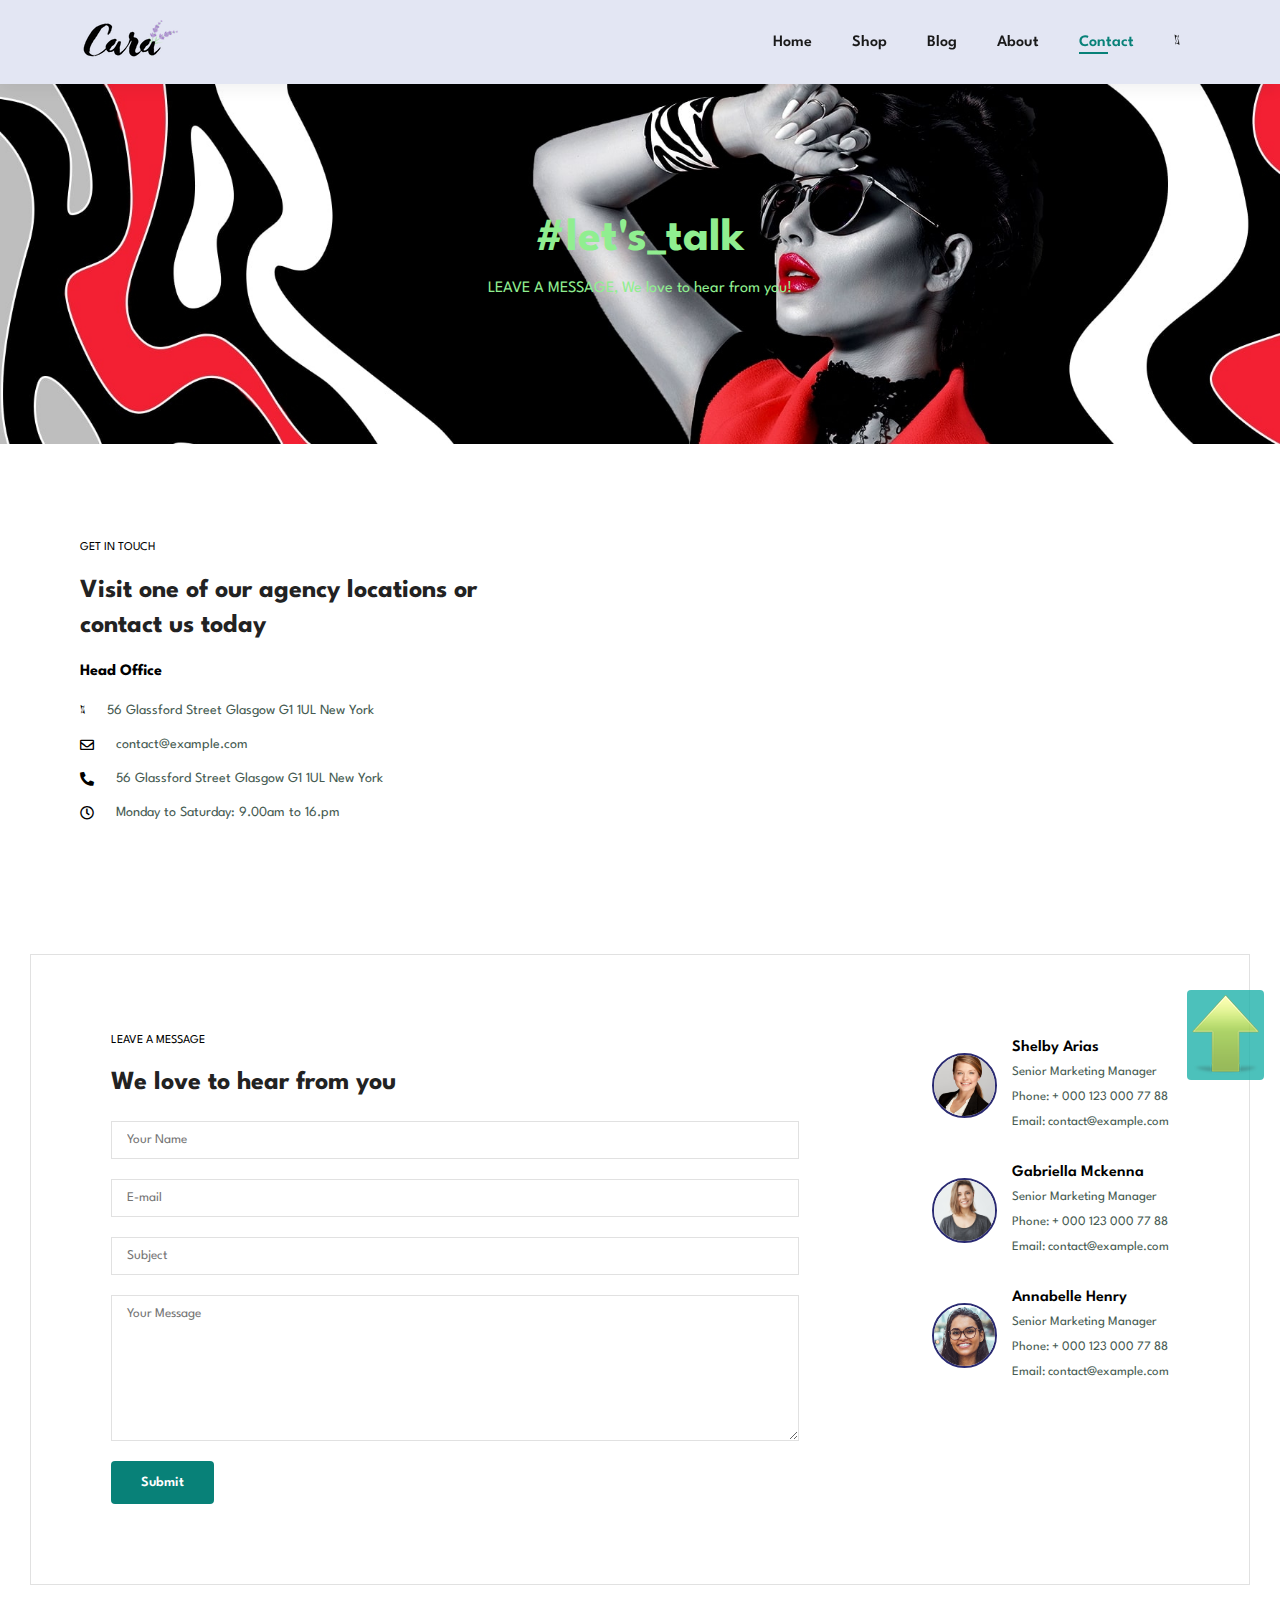
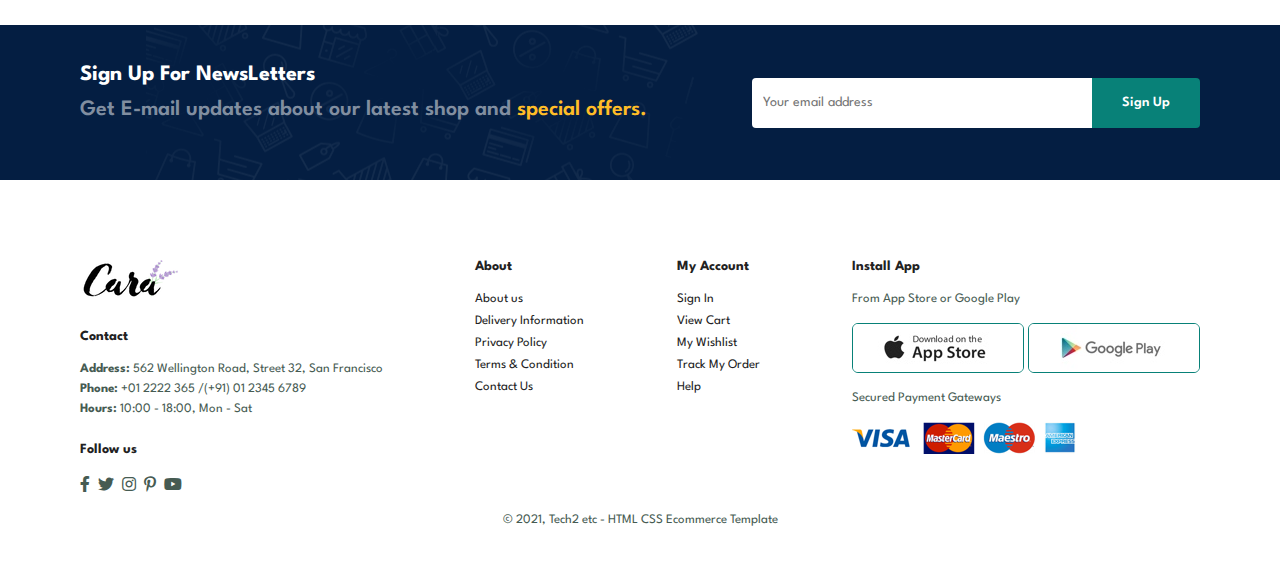
<file: contact.html>
<!DOCTYPE html>
<html lang="en">
  <head>
    <meta charset="UTF-8" />
    <meta http-equiv="X-UA-Compatible" content="IE=edge" />
    <meta name="viewport" content="width=device-width, initial-scale=1.0" />

    <!-- Styles -->
    <link
      href="https://fonts.googleapis.com/css2?family=Spartan:wght@100;200;300;400;500;600;700;800;900&display=swap"
      rel="stylesheet"
    />
    <!--  -->

    <link rel="stylesheet" href="./styleKoala/style.css" />
    <title>Clothing Store</title>
    <link
      rel="stylesheet"
      href="https://pro.fontawesome.com/releases/v5.10.0/css/all.css"
    />
  </head>
  <body>
    <!-- HEADER  -->
    <section id="header">
      <a href="#"><img src="img/logo.png" class="logo" alt="logo" /></a>

      <div>
        <ul id="navbar">
          <li><a href="index.html">Home</a></li>
          <li><a href="shop.html">Shop</a></li>
          <li><a href="blog.html">Blog</a></li>
          <li><a href="about.html">About</a></li>
          <li><a class="active" href="contact.html ">Contact</a></li>
          <li id="lg-bag">
            <a href="cart.html"><i class="fal fa-shopping-bag"></i></a>
          </li>
          <a href="#" id="close"><i class="far fa-times"></i></a>
        </ul>
      </div>
      <div id="mobile">
        <a href="cart.html"><i class="fal fa-shopping-bag"></i></a>
        <i id="bar" class="fas fa-outdent"></i>
      </div>
    </section>
    <!--  -->

    <!-- HERO -->
    <section id="page-header" class="about-header">
      <h2>#let's_talk</h2>

      <p>LEAVE A MESSAGE, We love to hear from you!</p>
    </section>

    <!--  -->
    <!-- CONTACT DETAILS -->
    <section id="contact-details" class="section-p1">
      <div class="details">
        <span>GET IN TOUCH</span>
        <h2>Visit one of our agency locations or contact us today</h2>
        <h3>Head Office</h3>
        <div>
          <li>
            <i class="fal fa-map"></i>
            <p>56 Glassford Street Glasgow G1 1UL New York</p>
          </li>

          <li>
            <i class="far fa-envelope"></i>
            <p>contact@example.com</p>
          </li>

          <li>
            <i class="fas fa-phone-alt"></i>
            <p>56 Glassford Street Glasgow G1 1UL New York</p>
          </li>

          <li>
            <i class="far fa-clock"></i>
            <p>Monday to Saturday: 9.00am to 16.pm</p>
          </li>
        </div>
      </div>

      <div class="map">
        <iframe
          src="https://www.google.com/maps/embed?pb=!1m18!1m12!1m3!1d2469.8088025254874!2d-1.2565554840681206!3d51.75481970040334!2m3!1f0!2f0!3f0!3m2!1i1024!2i768!4f13.1!3m3!1m2!1s0x4876c6a9ef8c485b%3A0xd2ff1883a001afed!2z0J7QutGB0YTQvtGA0LQg0YPQvdC40LLQtdGA0YHQuNGC0LXRgg!5e0!3m2!1sru!2sua!4v1642846175836!5m2!1sru!2sua"
          width="600"
          height="450"
          style="border: 0"
          allowfullscreen=""
          loading="lazy"
        ></iframe>
      </div>
    </section>
    <!--  -->

    <!-- FORM DETAILS -->
    <section id="form-details">
      <form action="">
        <span>LEAVE A MESSAGE</span>
        <h2>We love to hear from you</h2>
        <input type="text" placeholder="Your Name" />
        <input type="text" placeholder="E-mail" />
        <input type="text" placeholder="Subject" />
        <textarea
          name=""
          id=""
          cols="30"
          rows="10"
          placeholder="Your Message"
        ></textarea>
        <button class="normal">Submit</button>
      </form>

      <div class="people">
        <div>
          <img src="img/people/first-member.jpg" alt="" class="avatar" />
          <p>
            <span>Shelby Arias</span>Senior Marketing Manager <br />Phone: + 000
            123 000 77 88 <br />
            Email: contact@example.com
          </p>
        </div>

        <div>
          <img src="img/people/seconde-member.jpg" alt="" class="avatar" />
          <p>
            <span>Gabriella Mckenna</span>Senior Marketing Manager <br />Phone:
            + 000 123 000 77 88 <br />
            Email: contact@example.com
          </p>
        </div>

        <div>
          <img src="img/people/third-member.jpg" alt="" class="avatar" />
          <p>
            <span>Annabelle Henry</span> Senior Marketing Manager <br />Phone: +
            000 123 000 77 88 <br />
            Email: contact@example.com
          </p>
        </div>
      </div>
    </section>
    <!--  -->
    <!-- NEWSLETTER -->
    <section id="newsLetter" class="section-p1 section-m1">
      <div class="newsText">
        <h4>Sign Up For NewsLetters</h4>
        <p>
          Get E-mail updates about our latest shop and
          <span>special offers.</span>
        </p>
      </div>
      <div class="form">
        <input type="text" name="" id="" placeholder="Your email address" />
        <button class="normal">Sign Up</button>
      </div>
    </section>
    <!--  -->
    <a href="#" class="scrollup" id="scroll-up">
      <img src="./img/up-to-top.png" class="scroll__icon" alt="" />
    </a>
    <!-- FOOTER -->
    <footer class="section-p1">
      <div class="col">
        <img class="logo" src="img/logo.png" alt="" />
        <h4>Contact</h4>
        <p>
          <strong>Address:</strong> 562 Wellington Road, Street 32, San
          Francisco
        </p>
        <p><strong>Phone:</strong> +01 2222 365 /(+91) 01 2345 6789</p>
        <p><strong>Hours:</strong> 10:00 - 18:00, Mon - Sat</p>

        <div class="follow">
          <h4>Follow us</h4>
          <div class="icon">
            <i class="fab fa-facebook-f"></i>
            <i class="fab fa-twitter"></i>
            <i class="fab fa-instagram"></i>
            <i class="fab fa-pinterest-p"></i>
            <i class="fab fa-youtube"></i>
          </div>
        </div>
      </div>
      <div class="col">
        <h4>About</h4>
        <a href="#">About us</a>
        <a href="#">Delivery Information</a>
        <a href="#">Privacy Policy</a>
        <a href="#">Terms & Condition</a>
        <a href="#">Contact Us</a>
      </div>

      <div class="col">
        <h4>My Account</h4>
        <a href="#">Sign In</a>
        <a href="#">View Cart</a>
        <a href="#">My Wishlist</a>
        <a href="#">Track My Order</a>
        <a href="#">Help</a>
      </div>

      <div class="col install">
        <h4>Install App</h4>
        <p>From App Store or Google Play</p>
        <div class="row">
          <img src="img/pay/app.jpg" alt="" />
          <img src="img/pay/play.jpg" alt="" />
        </div>
        <p>Secured Payment Gateways</p>
        <img src="img/pay/pay.png" alt="" />
      </div>
      <div class="copyright">
        <p>© 2021, Tech2 etc - HTML CSS Ecommerce Template</p>
      </div>
    </footer>
    <!--  -->
    <script src="./js/script.js" type="module"></script>
  </body>
</html>
</file>
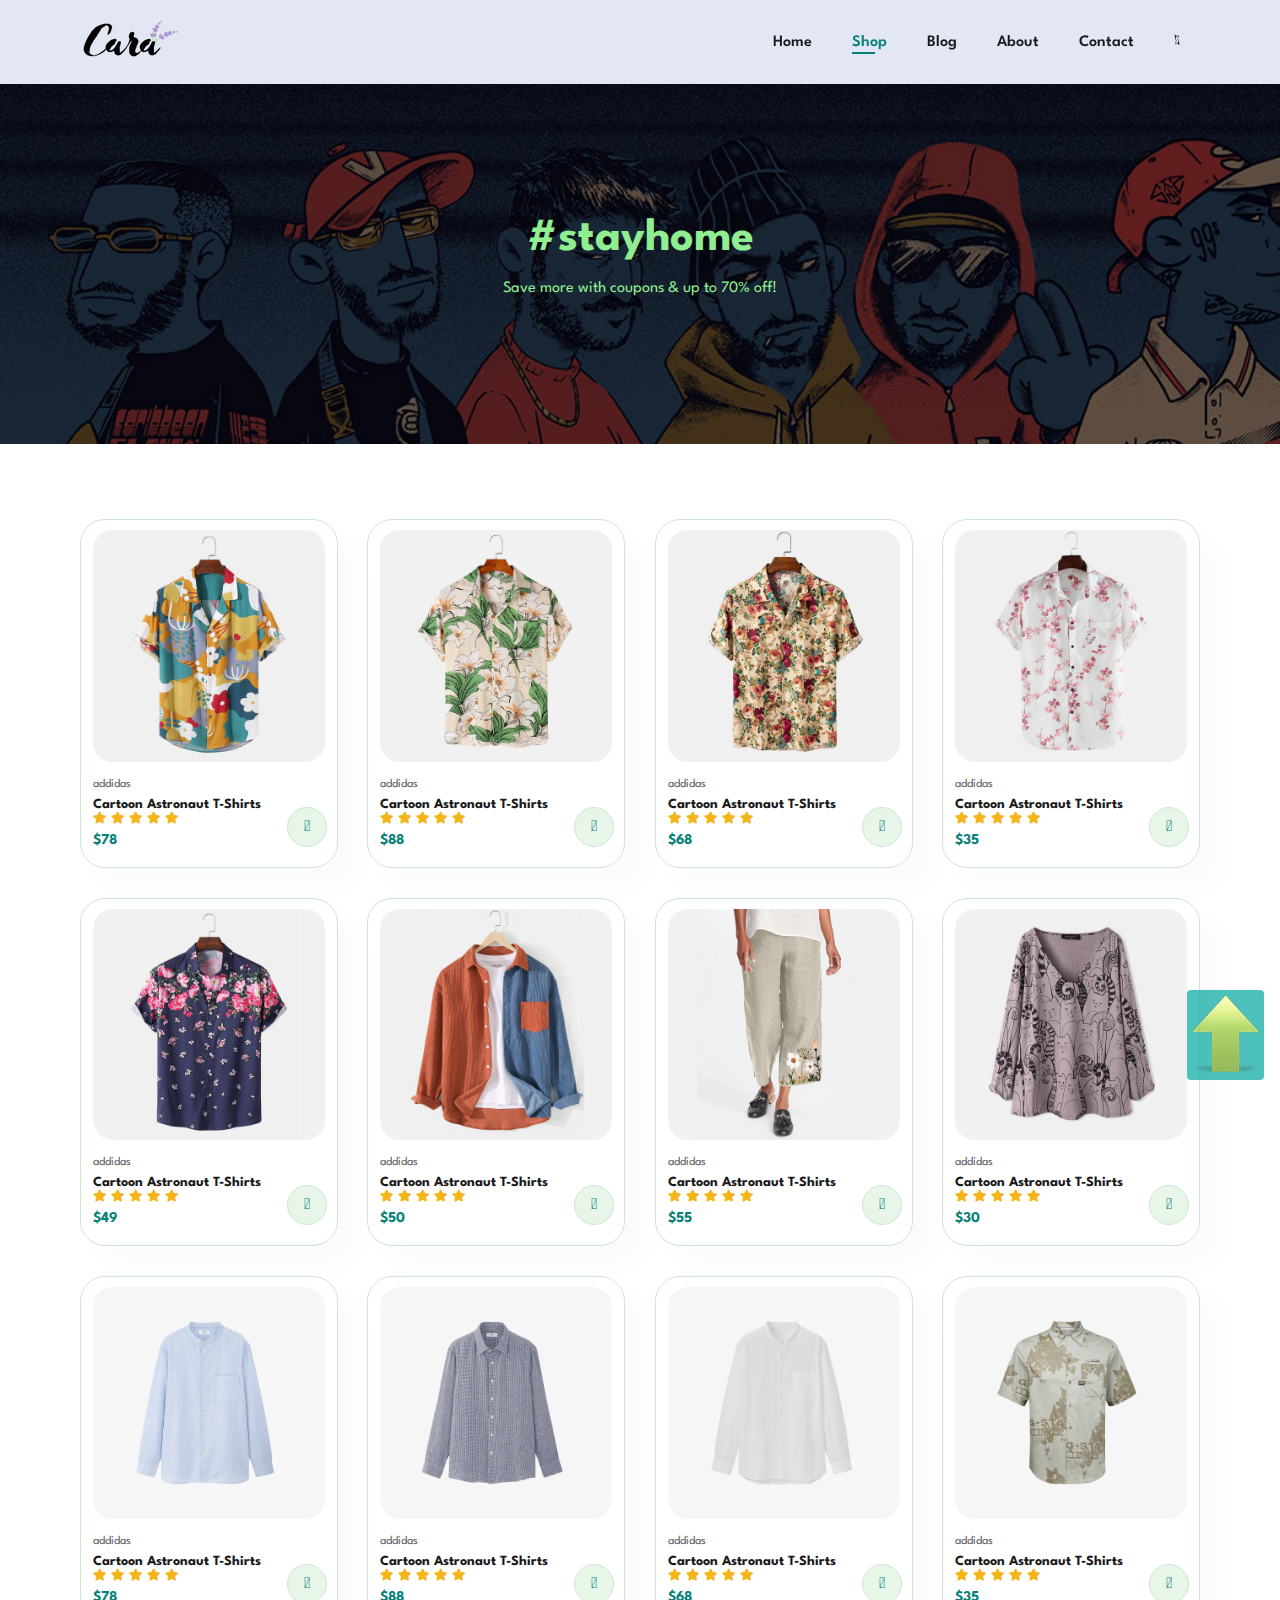
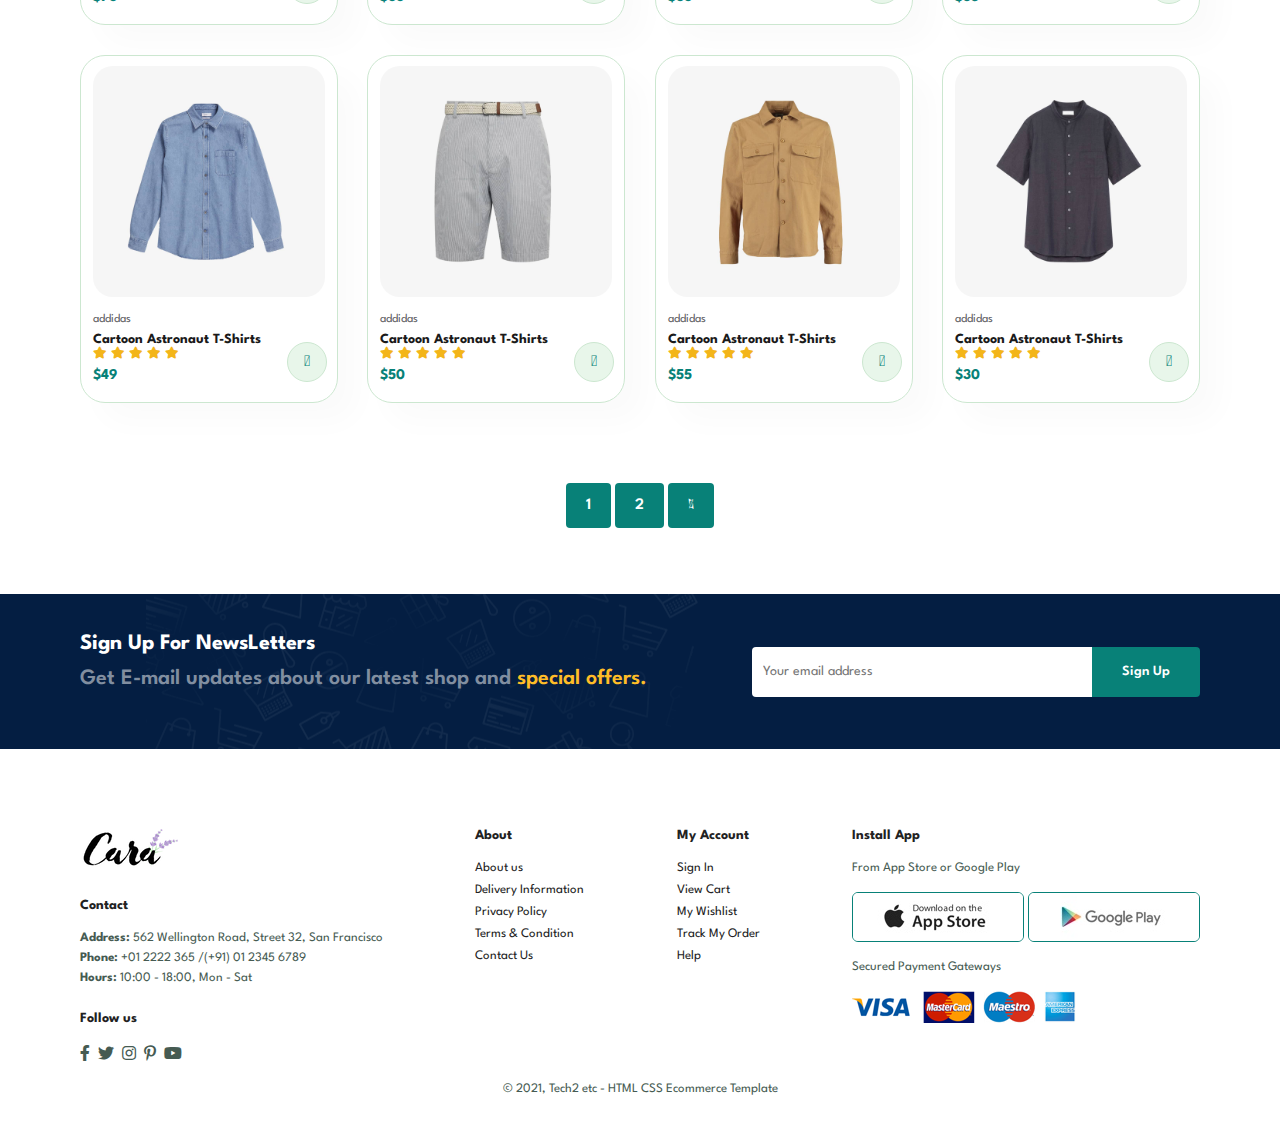
<file: shop.html>
<!DOCTYPE html>
<html lang="en">
  <head>
    <meta charset="UTF-8" />
    <meta http-equiv="X-UA-Compatible" content="IE=edge" />
    <meta name="viewport" content="width=device-width, initial-scale=1.0" />

    <!-- Styles -->
    <link
      href="https://fonts.googleapis.com/css2?family=Spartan:wght@100;200;300;400;500;600;700;800;900&display=swap"
      rel="stylesheet"
    />
    <!--  -->

    <link rel="stylesheet" href="./styleKoala/style.css" />
    <title>Clothing Store</title>
    <link
      rel="stylesheet"
      href="https://pro.fontawesome.com/releases/v5.10.0/css/all.css"
    />
  </head>
  <body>
    <!-- HEADER  -->
    <section id="header">
      <a href="#"><img src="img/logo.png" class="logo" alt="logo" /></a>

      <div>
        <ul id="navbar">
          <li><a href="index.html">Home</a></li>
          <li><a class="active" href="shop.html">Shop</a></li>
          <li><a href="blog.html">Blog</a></li>
          <li><a href="about.html">About</a></li>
          <li><a href="contact.html">Contact</a></li>
          <li id="lg-bag">
            <a href="cart.html"><i class="fal fa-shopping-bag"></i></a>
          </li>
          <a href="#" id="close"><i class="far fa-times"></i></a>
        </ul>
      </div>
      <div id="mobile">
        <a href="cart.html"><i class="fal fa-shopping-bag"></i></a>
        <i id="bar" class="fas fa-outdent"></i>
      </div>
    </section>
    <!--  -->

    <!-- HERO -->
    <section id="page-header">
      <h2>#stayhome</h2>

      <p>Save more with coupons & up to 70% off!</p>
    </section>
    <!--  -->

    <!-- PRODUCT -->
    <section id="product1" class="section-p1">
      <div class="pro-container">
        <div class="pro" onclick="window.location.href='sproduct.html'">
          <img src="img/products/f1.jpg" alt="" />
          <div class="des">
            <span>addidas</span>
            <h5>Cartoon Astronaut T-Shirts</h5>
            <div class="star">
              <i class="fas fa-star"></i>
              <i class="fas fa-star"></i>
              <i class="fas fa-star"></i>
              <i class="fas fa-star"></i>
              <i class="fas fa-star"></i>
            </div>
            <h4>$78</h4>
          </div>
          <a href="#"><i class="fal fa-shopping-cart cart"></i></a>
        </div>

        <div class="pro">
          <img src="img/products/f2.jpg" alt="" />
          <div class="des">
            <span>addidas</span>
            <h5>Cartoon Astronaut T-Shirts</h5>
            <div class="star">
              <i class="fas fa-star"></i>
              <i class="fas fa-star"></i>
              <i class="fas fa-star"></i>
              <i class="fas fa-star"></i>
              <i class="fas fa-star"></i>
            </div>
            <h4>$88</h4>
          </div>
          <a href="#"><i class="fal fa-shopping-cart cart"></i></a>
        </div>

        <div class="pro">
          <img src="img/products/f3.jpg" alt="" />
          <div class="des">
            <span>addidas</span>
            <h5>Cartoon Astronaut T-Shirts</h5>
            <div class="star">
              <i class="fas fa-star"></i>
              <i class="fas fa-star"></i>
              <i class="fas fa-star"></i>
              <i class="fas fa-star"></i>
              <i class="fas fa-star"></i>
            </div>
            <h4>$68</h4>
          </div>
          <a href="#"><i class="fal fa-shopping-cart cart"></i></a>
        </div>

        <div class="pro">
          <img src="img/products/f4.jpg" alt="" />
          <div class="des">
            <span>addidas</span>
            <h5>Cartoon Astronaut T-Shirts</h5>
            <div class="star">
              <i class="fas fa-star"></i>
              <i class="fas fa-star"></i>
              <i class="fas fa-star"></i>
              <i class="fas fa-star"></i>
              <i class="fas fa-star"></i>
            </div>
            <h4>$35</h4>
          </div>
          <a href="#"><i class="fal fa-shopping-cart cart"></i></a>
        </div>

        <div class="pro">
          <img src="img/products/f5.jpg" alt="" />
          <div class="des">
            <span>addidas</span>
            <h5>Cartoon Astronaut T-Shirts</h5>
            <div class="star">
              <i class="fas fa-star"></i>
              <i class="fas fa-star"></i>
              <i class="fas fa-star"></i>
              <i class="fas fa-star"></i>
              <i class="fas fa-star"></i>
            </div>
            <h4>$49</h4>
          </div>
          <a href="#"><i class="fal fa-shopping-cart cart"></i></a>
        </div>

        <div class="pro">
          <img src="img/products/f6.jpg" alt="" />
          <div class="des">
            <span>addidas</span>
            <h5>Cartoon Astronaut T-Shirts</h5>
            <div class="star">
              <i class="fas fa-star"></i>
              <i class="fas fa-star"></i>
              <i class="fas fa-star"></i>
              <i class="fas fa-star"></i>
              <i class="fas fa-star"></i>
            </div>
            <h4>$50</h4>
          </div>
          <a href="#"><i class="fal fa-shopping-cart cart"></i></a>
        </div>

        <div class="pro">
          <img src="img/products/f7.jpg" alt="" />
          <div class="des">
            <span>addidas</span>
            <h5>Cartoon Astronaut T-Shirts</h5>
            <div class="star">
              <i class="fas fa-star"></i>
              <i class="fas fa-star"></i>
              <i class="fas fa-star"></i>
              <i class="fas fa-star"></i>
              <i class="fas fa-star"></i>
            </div>
            <h4>$55</h4>
          </div>
          <a href="#"><i class="fal fa-shopping-cart cart"></i></a>
        </div>

        <div class="pro">
          <img src="img/products/f8.jpg" alt="" />
          <div class="des">
            <span>addidas</span>
            <h5>Cartoon Astronaut T-Shirts</h5>
            <div class="star">
              <i class="fas fa-star"></i>
              <i class="fas fa-star"></i>
              <i class="fas fa-star"></i>
              <i class="fas fa-star"></i>
              <i class="fas fa-star"></i>
            </div>
            <h4>$30</h4>
          </div>
          <a href="#"><i class="fal fa-shopping-cart cart"></i></a>
        </div>

        <div class="pro">
          <img src="img/products/n1.jpg" alt="" />
          <div class="des">
            <span>addidas</span>
            <h5>Cartoon Astronaut T-Shirts</h5>
            <div class="star">
              <i class="fas fa-star"></i>
              <i class="fas fa-star"></i>
              <i class="fas fa-star"></i>
              <i class="fas fa-star"></i>
              <i class="fas fa-star"></i>
            </div>
            <h4>$78</h4>
          </div>
          <a href="#"><i class="fal fa-shopping-cart cart"></i></a>
        </div>

        <div class="pro">
          <img src="img/products/n2.jpg" alt="" />
          <div class="des">
            <span>addidas</span>
            <h5>Cartoon Astronaut T-Shirts</h5>
            <div class="star">
              <i class="fas fa-star"></i>
              <i class="fas fa-star"></i>
              <i class="fas fa-star"></i>
              <i class="fas fa-star"></i>
              <i class="fas fa-star"></i>
            </div>
            <h4>$88</h4>
          </div>
          <a href="#"><i class="fal fa-shopping-cart cart"></i></a>
        </div>

        <div class="pro">
          <img src="img/products/n3.jpg" alt="" />
          <div class="des">
            <span>addidas</span>
            <h5>Cartoon Astronaut T-Shirts</h5>
            <div class="star">
              <i class="fas fa-star"></i>
              <i class="fas fa-star"></i>
              <i class="fas fa-star"></i>
              <i class="fas fa-star"></i>
              <i class="fas fa-star"></i>
            </div>
            <h4>$68</h4>
          </div>
          <a href="#"><i class="fal fa-shopping-cart cart"></i></a>
        </div>

        <div class="pro">
          <img src="img/products/n4.jpg" alt="" />
          <div class="des">
            <span>addidas</span>
            <h5>Cartoon Astronaut T-Shirts</h5>
            <div class="star">
              <i class="fas fa-star"></i>
              <i class="fas fa-star"></i>
              <i class="fas fa-star"></i>
              <i class="fas fa-star"></i>
              <i class="fas fa-star"></i>
            </div>
            <h4>$35</h4>
          </div>
          <a href="#"><i class="fal fa-shopping-cart cart"></i></a>
        </div>

        <div class="pro">
          <img src="img/products/n5.jpg" alt="" />
          <div class="des">
            <span>addidas</span>
            <h5>Cartoon Astronaut T-Shirts</h5>
            <div class="star">
              <i class="fas fa-star"></i>
              <i class="fas fa-star"></i>
              <i class="fas fa-star"></i>
              <i class="fas fa-star"></i>
              <i class="fas fa-star"></i>
            </div>
            <h4>$49</h4>
          </div>
          <a href="#"><i class="fal fa-shopping-cart cart"></i></a>
        </div>

        <div class="pro">
          <img src="img/products/n6.jpg" alt="" />
          <div class="des">
            <span>addidas</span>
            <h5>Cartoon Astronaut T-Shirts</h5>
            <div class="star">
              <i class="fas fa-star"></i>
              <i class="fas fa-star"></i>
              <i class="fas fa-star"></i>
              <i class="fas fa-star"></i>
              <i class="fas fa-star"></i>
            </div>
            <h4>$50</h4>
          </div>
          <a href="#"><i class="fal fa-shopping-cart cart"></i></a>
        </div>

        <div class="pro">
          <img src="img/products/n7.jpg" alt="" />
          <div class="des">
            <span>addidas</span>
            <h5>Cartoon Astronaut T-Shirts</h5>
            <div class="star">
              <i class="fas fa-star"></i>
              <i class="fas fa-star"></i>
              <i class="fas fa-star"></i>
              <i class="fas fa-star"></i>
              <i class="fas fa-star"></i>
            </div>
            <h4>$55</h4>
          </div>
          <a href="#"><i class="fal fa-shopping-cart cart"></i></a>
        </div>

        <div class="pro">
          <img src="img/products/n8.jpg" alt="" />
          <div class="des">
            <span>addidas</span>
            <h5>Cartoon Astronaut T-Shirts</h5>
            <div class="star">
              <i class="fas fa-star"></i>
              <i class="fas fa-star"></i>
              <i class="fas fa-star"></i>
              <i class="fas fa-star"></i>
              <i class="fas fa-star"></i>
            </div>
            <h4>$30</h4>
          </div>
          <a href="#"><i class="fal fa-shopping-cart cart"></i></a>
        </div>
      </div>
    </section>
    <!--  -->

    <!-- PAGINATION -->
    <section id="pagination" class="section-p1">
      <a href="#">1</a>
      <a href="#">2</a>
      <a href="#"><i class="fal fa-long-arrow-alt-right"></i></a>
    </section>
    <!--  -->

    <!-- NEWSLETTER -->
    <section id="newsLetter" class="section-p1 section-m1">
      <div class="newsText">
        <h4>Sign Up For NewsLetters</h4>
        <p>
          Get E-mail updates about our latest shop and
          <span>special offers.</span>
        </p>
      </div>
      <div class="form">
        <input type="text" name="" id="" placeholder="Your email address" />
        <button class="normal">Sign Up</button>
      </div>
    </section>
    <!--  -->
    <a href="#" class="scrollup" id="scroll-up">
      <img src="./img/up-to-top.png" class="scroll__icon" alt="" />
    </a>
    <!-- FOOTER -->
    <footer class="section-p1">
      <div class="col">
        <img class="logo" src="img/logo.png" alt="" />
        <h4>Contact</h4>
        <p>
          <strong>Address:</strong> 562 Wellington Road, Street 32, San
          Francisco
        </p>
        <p><strong>Phone:</strong> +01 2222 365 /(+91) 01 2345 6789</p>
        <p><strong>Hours:</strong> 10:00 - 18:00, Mon - Sat</p>

        <div class="follow">
          <h4>Follow us</h4>
          <div class="icon">
            <i class="fab fa-facebook-f"></i>
            <i class="fab fa-twitter"></i>
            <i class="fab fa-instagram"></i>
            <i class="fab fa-pinterest-p"></i>
            <i class="fab fa-youtube"></i>
          </div>
        </div>
      </div>
      <div class="col">
        <h4>About</h4>
        <a href="#">About us</a>
        <a href="#">Delivery Information</a>
        <a href="#">Privacy Policy</a>
        <a href="#">Terms & Condition</a>
        <a href="#">Contact Us</a>
      </div>

      <div class="col">
        <h4>My Account</h4>
        <a href="#">Sign In</a>
        <a href="#">View Cart</a>
        <a href="#">My Wishlist</a>
        <a href="#">Track My Order</a>
        <a href="#">Help</a>
      </div>

      <div class="col install">
        <h4>Install App</h4>
        <p>From App Store or Google Play</p>
        <div class="row">
          <img src="img/pay/app.jpg" alt="" />
          <img src="img/pay/play.jpg" alt="" />
        </div>
        <p>Secured Payment Gateways</p>
        <img src="img/pay/pay.png" alt="" />
      </div>
      <div class="copyright">
        <p>© 2021, Tech2 etc - HTML CSS Ecommerce Template</p>
      </div>
    </footer>
    <!--  -->
    <script src="./js/script.js" type="module"></script>
  </body>
</html>
</file>
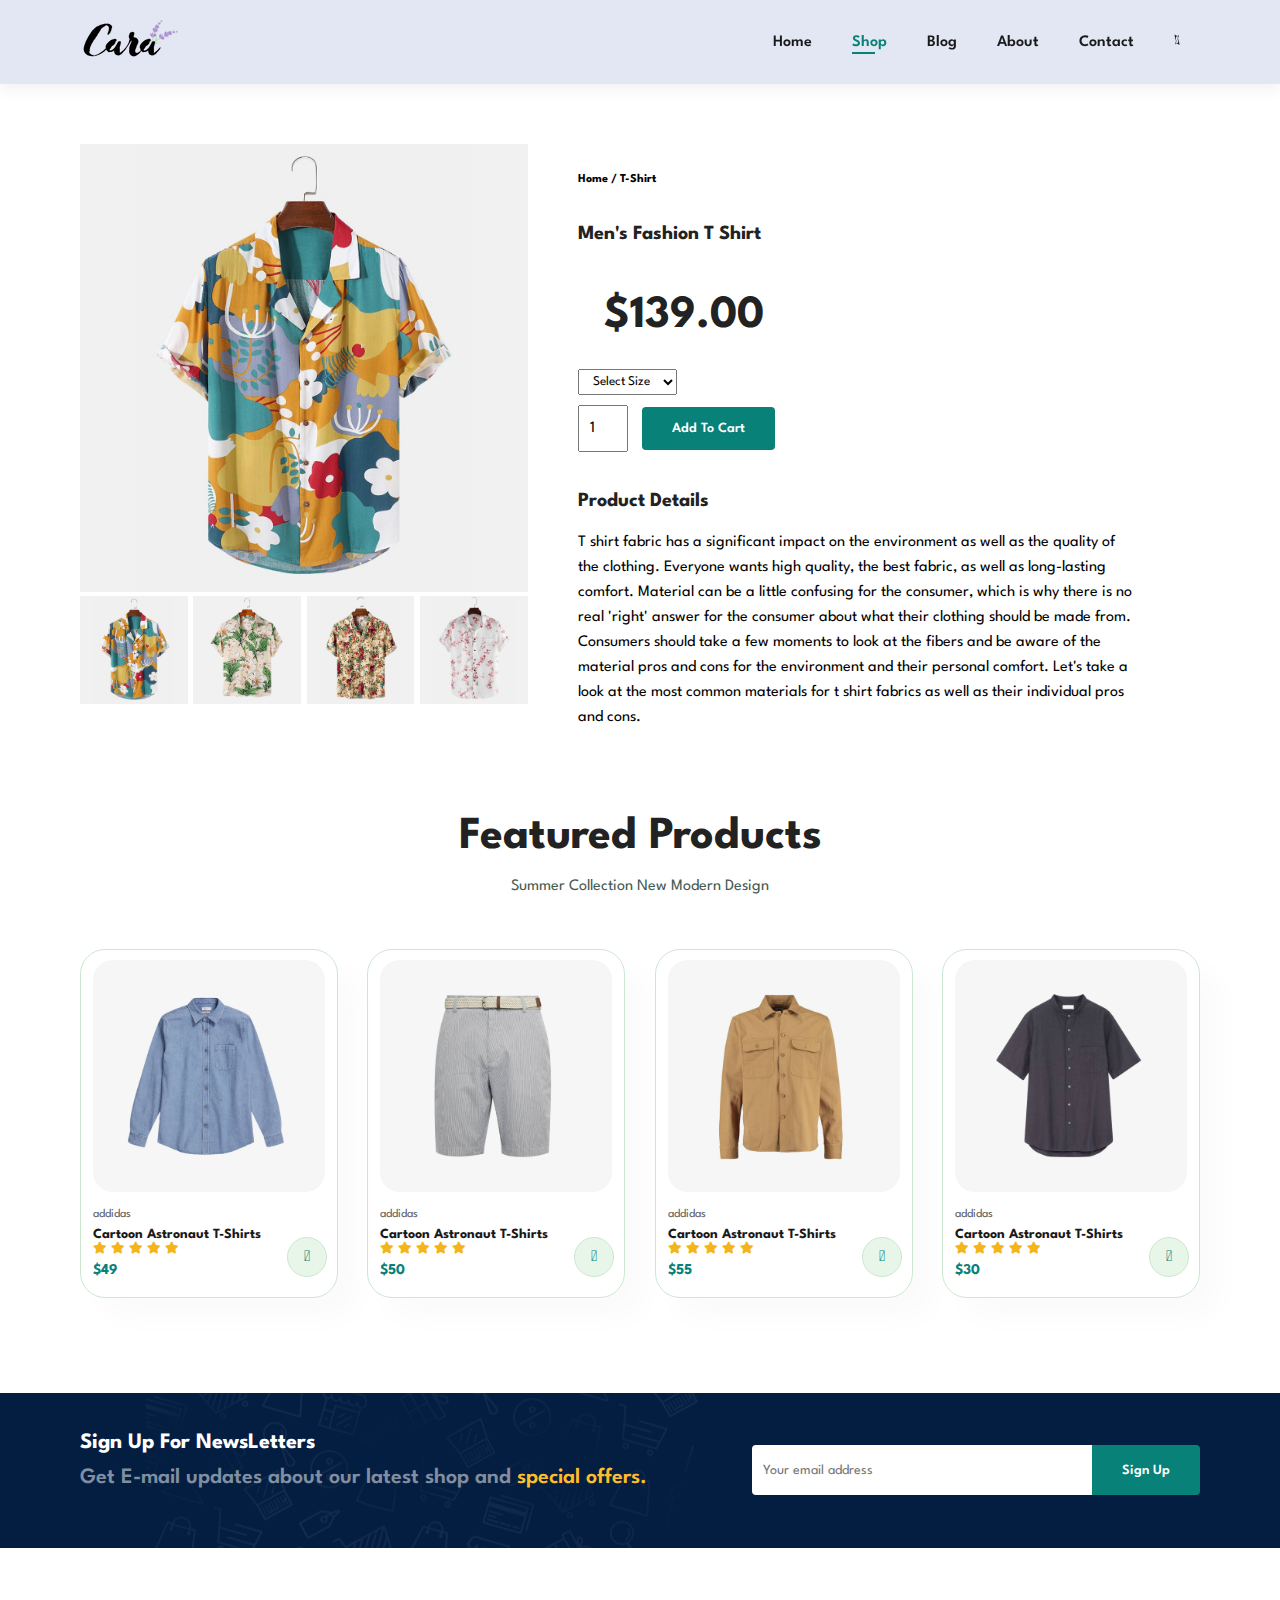
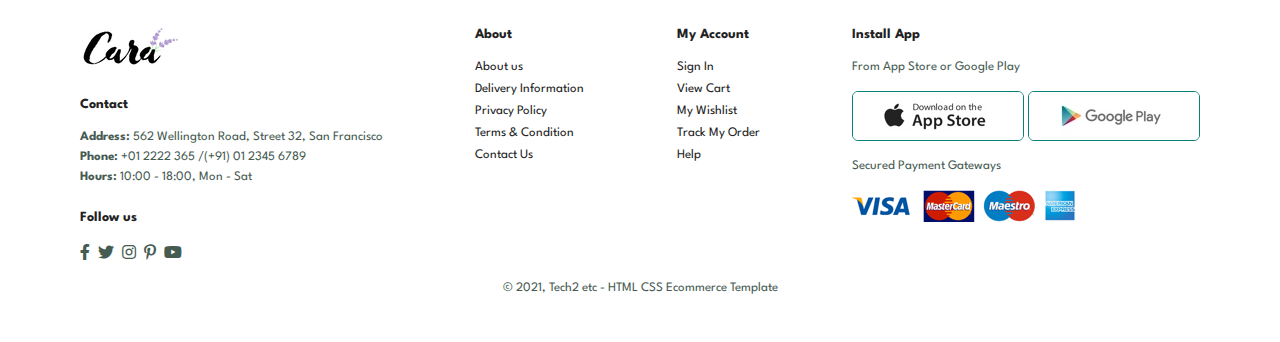
<file: sproduct.html>
<!DOCTYPE html>
<html lang="en">
  <head>
    <meta charset="UTF-8" />
    <meta http-equiv="X-UA-Compatible" content="IE=edge" />
    <meta name="viewport" content="width=device-width, initial-scale=1.0" />

    <!-- Styles -->
    <link
      href="https://fonts.googleapis.com/css2?family=Spartan:wght@100;200;300;400;500;600;700;800;900&display=swap"
      rel="stylesheet"
    />
    <!--  -->

    <link rel="stylesheet" href="./styleKoala/style.css" />
    <title>Clothing Store</title>
    <link
      rel="stylesheet"
      href="https://pro.fontawesome.com/releases/v5.10.0/css/all.css"
    />
  </head>
  <body>
    <!-- HEADER  -->
    <section id="header">
      <a href="#"><img src="img/logo.png" class="logo" alt="logo" /></a>

      <div>
        <ul id="navbar">
          <li><a href="index.html">Home</a></li>
          <li><a class="active" href="shop.html">Shop</a></li>
          <li><a href="blog.html">Blog</a></li>
          <li><a href="about.html">About</a></li>
          <li><a href="contact.html">Contact</a></li>
          <li id="lg-bag">
            <a href="cart.html"><i class="fal fa-shopping-bag"></i></a>
          </li>
          <a href="#" id="close"><i class="far fa-times"></i></a>
        </ul>
      </div>
      <div id="mobile">
        <a href="cart.html"><i class="fal fa-shopping-bag"></i></a>
        <i id="bar" class="fas fa-outdent"></i>
      </div>
    </section>
    <!--  -->

    <section id="prodetails" class="section-p1">
      <div class="single-pro-image">
        <img src="img/products/f1.jpg" width="100%" id="mainImg" alt="" />
        <div class="small-img-group">
          <div class="small-img-col">
            <img
              src="img/products/f1.jpg"
              width="100%"
              class="small-img"
              alt=""
            />
          </div>

          <div class="small-img-col">
            <img
              src="img/products/f2.jpg"
              width="100%"
              class="small-img"
              alt=""
            />
          </div>

          <div class="small-img-col">
            <img
              src="img/products/f3.jpg"
              width="100%"
              class="small-img"
              alt=""
            />
          </div>

          <div class="small-img-col">
            <img
              src="img/products/f4.jpg"
              width="100%"
              class="small-img"
              alt=""
            />
          </div>
        </div>
      </div>

      <div class="single-pro-details">
        <h6>Home / T-Shirt</h6>
        <h4>Men's Fashion T Shirt</h4>
        <h2>$139.00</h2>
        <select>
          <option>Select Size</option>
          <option>XL</option>
          <option>XXL</option>
          <option>Small</option>
          <option>Large</option>
        </select>
        <input type="number" value="1" />
        <button class="normal">Add To Cart</button>
        <h4>Product Details</h4>
        <span
          >T shirt fabric has a significant impact on the environment as well as
          the quality of the clothing. Everyone wants high quality, the best
          fabric, as well as long-lasting comfort. Material can be a little
          confusing for the consumer, which is why there is no real 'right'
          answer for the consumer about what their clothing should be made from.
          Consumers should take a few moments to look at the fibers and be aware
          of the material pros and cons for the environment and their personal
          comfort. Let's take a look at the most common materials for t shirt
          fabrics as well as their individual pros and cons.</span
        >
      </div>
    </section>
    <!-- PRODUCT -->
    <section id="product1" class="section-p1">
      <h2>Featured Products</h2>
      <p>Summer Collection New Modern Design</p>
      <div class="pro-container">
        <div class="pro">
          <img src="img/products/n5.jpg" alt="" />
          <div class="des">
            <span>addidas</span>
            <h5>Cartoon Astronaut T-Shirts</h5>
            <div class="star">
              <i class="fas fa-star"></i>
              <i class="fas fa-star"></i>
              <i class="fas fa-star"></i>
              <i class="fas fa-star"></i>
              <i class="fas fa-star"></i>
            </div>
            <h4>$49</h4>
          </div>
          <a href="#"><i class="fal fa-shopping-cart cart"></i></a>
        </div>

        <div class="pro">
          <img src="img/products/n6.jpg" alt="" />
          <div class="des">
            <span>addidas</span>
            <h5>Cartoon Astronaut T-Shirts</h5>
            <div class="star">
              <i class="fas fa-star"></i>
              <i class="fas fa-star"></i>
              <i class="fas fa-star"></i>
              <i class="fas fa-star"></i>
              <i class="fas fa-star"></i>
            </div>
            <h4>$50</h4>
          </div>
          <a href="#"><i class="fal fa-shopping-cart cart"></i></a>
        </div>

        <div class="pro">
          <img src="img/products/n7.jpg" alt="" />
          <div class="des">
            <span>addidas</span>
            <h5>Cartoon Astronaut T-Shirts</h5>
            <div class="star">
              <i class="fas fa-star"></i>
              <i class="fas fa-star"></i>
              <i class="fas fa-star"></i>
              <i class="fas fa-star"></i>
              <i class="fas fa-star"></i>
            </div>
            <h4>$55</h4>
          </div>
          <a href="#"><i class="fal fa-shopping-cart cart"></i></a>
        </div>

        <div class="pro">
          <img src="img/products/n8.jpg" alt="" />
          <div class="des">
            <span>addidas</span>
            <h5>Cartoon Astronaut T-Shirts</h5>
            <div class="star">
              <i class="fas fa-star"></i>
              <i class="fas fa-star"></i>
              <i class="fas fa-star"></i>
              <i class="fas fa-star"></i>
              <i class="fas fa-star"></i>
            </div>
            <h4>$30</h4>
          </div>
          <a href="#"><i class="fal fa-shopping-cart cart"></i></a>
        </div>
      </div>
    </section>
    <!--  -->
    <!-- NEWSLETTER -->
    <section id="newsLetter" class="section-p1 section-m1">
      <div class="newsText">
        <h4>Sign Up For NewsLetters</h4>
        <p>
          Get E-mail updates about our latest shop and
          <span>special offers.</span>
        </p>
      </div>
      <div class="form">
        <input type="text" name="" id="" placeholder="Your email address" />
        <button class="normal">Sign Up</button>
      </div>
    </section>
    <!--  -->

    <!-- FOOTER -->
    <footer class="section-p1">
      <div class="col">
        <img class="logo" src="img/logo.png" alt="" />
        <h4>Contact</h4>
        <p>
          <strong>Address:</strong> 562 Wellington Road, Street 32, San
          Francisco
        </p>
        <p><strong>Phone:</strong> +01 2222 365 /(+91) 01 2345 6789</p>
        <p><strong>Hours:</strong> 10:00 - 18:00, Mon - Sat</p>

        <div class="follow">
          <h4>Follow us</h4>
          <div class="icon">
            <i class="fab fa-facebook-f"></i>
            <i class="fab fa-twitter"></i>
            <i class="fab fa-instagram"></i>
            <i class="fab fa-pinterest-p"></i>
            <i class="fab fa-youtube"></i>
          </div>
        </div>
      </div>
      <div class="col">
        <h4>About</h4>
        <a href="#">About us</a>
        <a href="#">Delivery Information</a>
        <a href="#">Privacy Policy</a>
        <a href="#">Terms & Condition</a>
        <a href="#">Contact Us</a>
      </div>

      <div class="col">
        <h4>My Account</h4>
        <a href="#">Sign In</a>
        <a href="#">View Cart</a>
        <a href="#">My Wishlist</a>
        <a href="#">Track My Order</a>
        <a href="#">Help</a>
      </div>

      <div class="col install">
        <h4>Install App</h4>
        <p>From App Store or Google Play</p>
        <div class="row">
          <img src="img/pay/app.jpg" alt="" />
          <img src="img/pay/play.jpg" alt="" />
        </div>
        <p>Secured Payment Gateways</p>
        <img src="img/pay/pay.png" alt="" />
      </div>
      <div class="copyright">
        <p>© 2021, Tech2 etc - HTML CSS Ecommerce Template</p>
      </div>
    </footer>
    <!--  -->
    <script src="./js/sproduct.js" type="module"></script>
  </body>
</html>
</file>
<file: styleKoala/style.css>
* {
  margin: 0;
  padding: 0;
  -webkit-box-sizing: border-box;
          box-sizing: border-box;
  font-family: 'Spartan', sans-serif; }

html {
  scroll-behavior: smooth; }

h1 {
  font-size: 50px;
  line-height: 64px;
  color: #222; }

h2 {
  font-size: 46px;
  line-height: 54px;
  color: #222; }

h4 {
  font-size: 20px;
  color: #222; }

h6 {
  font-weight: 700;
  font-size: 12px; }

p {
  font-size: 16px;
  color: #465b52;
  margin: 15px 0 20px 0; }

.section-p1 {
  padding: 40px 80px; }

.section-m1 {
  margin: 40px 0; }

button.normal {
  font-size: 14px;
  font-weight: 600;
  padding: 15px 30px;
  color: #000;
  background-color: #fff;
  border-radius: 4px;
  cursor: pointer;
  border: none;
  outline: none;
  -webkit-transition: 0.2s;
  transition: 0.2s; }

button.white {
  font-size: 13px;
  font-weight: 600;
  padding: 11px 18px;
  color: #fff;
  background-color: transparent;
  border-radius: 4px;
  cursor: pointer;
  border: 1px solid #fff;
  outline: none;
  -webkit-transition: 0.2s;
  transition: 0.2s; }

body {
  width: 100%; }

.scrollup {
  position: fixed;
  background: var(--container-color);
  right: 1rem;
  bottom: -20%;
  display: -webkit-inline-box;
  display: -ms-inline-flexbox;
  display: inline-flex;
  padding: 0.3rem;
  border-radius: 0.25rem;
  z-index: var(--z-tooltip);
  opacity: 0.8;
  -webkit-transition: 0.4s;
  transition: 0.4s;
  background-color: lightseagreen; }

.scrollup:hover {
  background: var(--container-color);
  opacity: 1; }

.scrollup__icon {
  font-size: 1.25rem;
  color: var(--title-color); }

.show-scroll {
  bottom: 3rem; }

#header {
  display: -webkit-box;
  display: -ms-flexbox;
  display: flex;
  -webkit-box-align: center;
      -ms-flex-align: center;
          align-items: center;
  -webkit-box-pack: justify;
      -ms-flex-pack: justify;
          justify-content: space-between;
  padding: 20px 80px;
  background: #e3e6f3;
  -webkit-box-shadow: 0 5px 15px rgba(0, 0, 0, 0.06);
          box-shadow: 0 5px 15px rgba(0, 0, 0, 0.06);
  z-index: 999;
  position: -webkit-sticky;
  position: sticky;
  top: 0;
  left: 0; }

#navbar {
  display: -webkit-box;
  display: -ms-flexbox;
  display: flex;
  -webkit-box-align: center;
      -ms-flex-align: center;
          align-items: center;
  -webkit-box-pack: center;
      -ms-flex-pack: center;
          justify-content: center; }

#navbar li {
  list-style: none;
  padding: 0 20px;
  position: relative; }

#navbar li a {
  text-decoration: none;
  font-size: 16px;
  font-weight: 600;
  color: #1a1a1a;
  -webkit-transition: 0.3s ease;
  transition: 0.3s ease; }

#navbar li a:hover,
#navbar li a.active {
  color: #088178; }

#navbar li a.active::after,
#navbar li a:hover::after {
  content: '';
  width: 30%;
  height: 2px;
  background: #088178;
  position: absolute;
  bottom: -4px;
  left: 20px; }

#mobile {
  display: none;
  -webkit-box-align: center;
      -ms-flex-align: center;
          align-items: center; }

#close {
  display: none; }

#hero {
  background-image: url("../../img/hero4.png");
  height: 90vh;
  width: 100%;
  background-size: cover;
  background-position: top 25% right 0;
  padding: 0 80px;
  display: -webkit-box;
  display: -ms-flexbox;
  display: flex;
  -webkit-box-orient: vertical;
  -webkit-box-direction: normal;
      -ms-flex-direction: column;
          flex-direction: column;
  -webkit-box-align: start;
      -ms-flex-align: start;
          align-items: flex-start;
  -webkit-box-pack: center;
      -ms-flex-pack: center;
          justify-content: center; }

#hero h4 {
  padding-bottom: 15px; }

#hero h1 {
  color: #088178; }

#hero button {
  background-image: url("../../img/button.png");
  background-color: transparent;
  color: #088178;
  border: 0;
  padding: 14px 80px 14px 65px;
  background-repeat: no-repeat;
  cursor: pointer;
  font-weight: 700;
  font-size: 15px; }

#feature {
  display: -webkit-box;
  display: -ms-flexbox;
  display: flex;
  -webkit-box-align: center;
      -ms-flex-align: center;
          align-items: center;
  -webkit-box-pack: justify;
      -ms-flex-pack: justify;
          justify-content: space-between;
  -ms-flex-wrap: wrap;
      flex-wrap: wrap; }

#feature .fe-box {
  width: 180px;
  text-align: center;
  padding: 25px 15px;
  -webkit-box-shadow: 20px 20px 34px rgba(0, 0, 0, 0.03);
          box-shadow: 20px 20px 34px rgba(0, 0, 0, 0.03);
  border: 1px solid #cce7d0;
  border-radius: 4px;
  margin: 15px 0;
  -webkit-transition: 0.3s ease;
  transition: 0.3s ease; }

#feature .fe-box:hover {
  -webkit-box-shadow: 10px 10px 54px rgba(70, 62, 221, 0.01);
          box-shadow: 10px 10px 54px rgba(70, 62, 221, 0.01); }

#feature .fe-box:hover {
  -webkit-transform: scale(1.2);
  transform: scale(1.2); }

#feature .fe-box img {
  width: 100%;
  margin-bottom: 10px; }

#feature .fe-box h6 {
  display: inline-block;
  padding: 9px 8px 6px 8px;
  line-height: 1;
  border-radius: 4px;
  color: #088178;
  background-color: #fddde4; }

#feature .fe-box:nth-child(2) h6 {
  background-color: #cdebbc; }

#feature .fe-box:nth-child(3) h6 {
  background-color: #d1e8f2; }

#feature .fe-box:nth-child(4) h6 {
  background-color: #cdd4f8; }

#feature .fe-box:nth-child(5) h6 {
  background-color: #f6dbf6; }

#feature .fe-box:nth-child(6) h6 {
  background-color: #fff2e5; }

#product1 {
  text-align: center; }

#product1 .pro-container {
  display: -webkit-box;
  display: -ms-flexbox;
  display: flex;
  -webkit-box-pack: justify;
      -ms-flex-pack: justify;
          justify-content: space-between;
  padding-top: 20px;
  -ms-flex-wrap: wrap;
      flex-wrap: wrap; }

#product1 .pro {
  width: 23%;
  min-width: 250px;
  padding: 10px 12px;
  border: 1px solid #cce7d0;
  border-radius: 25px;
  cursor: pointer;
  -webkit-box-shadow: 20px 20px 30px rgba(0, 0, 0, 0.02);
          box-shadow: 20px 20px 30px rgba(0, 0, 0, 0.02);
  margin: 15px 0;
  -webkit-transition: 0.2s ease;
  transition: 0.2s ease;
  position: relative; }

#product1 .pro:hover {
  -webkit-box-shadow: 20px 20px 30px rgba(0, 0, 0, 0.06);
          box-shadow: 20px 20px 30px rgba(0, 0, 0, 0.06); }

#product1 .pro img {
  width: 100%;
  border-radius: 20px; }

#product1 .pro .des {
  text-align: start;
  padding: 10px 0; }

#product1 .pro .des span {
  color: #606063;
  font-size: 12px; }

#product1 .pro .des h5 {
  padding-top: 7px;
  color: #1a1a1a;
  font-size: 14px; }

#product1 .pro .des i {
  font-size: 12px;
  color: #f3b519; }

#product1 .pro .des h4 {
  padding-top: 7px;
  font-size: 15px;
  font-weight: 700;
  color: #088178; }

#product1 .pro .cart {
  width: 40px;
  height: 40px;
  line-height: 40px;
  border-radius: 50px;
  background-color: #e8f6ea;
  font-weight: 500;
  color: #088178;
  border: 1px solid #cce7d0;
  position: absolute;
  bottom: 20px;
  right: 10px; }

#banner {
  display: -webkit-box;
  display: -ms-flexbox;
  display: flex;
  -webkit-box-orient: vertical;
  -webkit-box-direction: normal;
      -ms-flex-direction: column;
          flex-direction: column;
  -webkit-box-pack: center;
      -ms-flex-pack: center;
          justify-content: center;
  -webkit-box-align: center;
      -ms-flex-align: center;
          align-items: center;
  text-align: center;
  background-image: url("../../img/banners/b2.jpg");
  width: 100%;
  height: 40vh;
  background-size: cover;
  background-position: center; }

#banner h4 {
  color: #fff;
  font-size: 16px; }

#banner h2 {
  color: #fff;
  font-size: 30px;
  padding: 10px 0; }

#banner h2 span {
  color: #ef3636; }

#banner button:hover {
  background: #088178;
  color: #fff; }

#sm-banner {
  display: -webkit-box;
  display: -ms-flexbox;
  display: flex;
  -webkit-box-pack: justify;
      -ms-flex-pack: justify;
          justify-content: space-between;
  -ms-flex-wrap: wrap;
      flex-wrap: wrap; }

#sm-banner .banner-box {
  display: -webkit-box;
  display: -ms-flexbox;
  display: flex;
  -webkit-box-orient: vertical;
  -webkit-box-direction: normal;
      -ms-flex-direction: column;
          flex-direction: column;
  -webkit-box-pack: center;
      -ms-flex-pack: center;
          justify-content: center;
  -webkit-box-align: start;
      -ms-flex-align: start;
          align-items: flex-start;
  background-image: url("../../img/banners/b17.jpg");
  min-width: 580px;
  height: 50vh;
  background-size: cover;
  background-position: center;
  padding: 30px; }

#sm-banner .banner-box2 {
  background-image: url("../../img/banners/b10.jpg"); }

#sm-banner h4 {
  color: #fff;
  font-size: 20px;
  font-weight: 300; }

#sm-banner h2 {
  color: #fff;
  font-size: 28px;
  font-weight: 800; }

#sm-banner span {
  color: #fff;
  font-size: 14px;
  font-weight: 500;
  padding-bottom: 15px; }

#sm-banner .banner-box:hover button {
  background: #088178;
  border: 1px solid #088178; }

#banner3 {
  display: -webkit-box;
  display: -ms-flexbox;
  display: flex;
  -webkit-box-pack: justify;
      -ms-flex-pack: justify;
          justify-content: space-between;
  -ms-flex-wrap: wrap;
      flex-wrap: wrap;
  padding: 0 80px; }

#banner3 .banner-box {
  display: -webkit-box;
  display: -ms-flexbox;
  display: flex;
  -webkit-box-orient: vertical;
  -webkit-box-direction: normal;
      -ms-flex-direction: column;
          flex-direction: column;
  -webkit-box-pack: center;
      -ms-flex-pack: center;
          justify-content: center;
  -webkit-box-align: start;
      -ms-flex-align: start;
          align-items: flex-start;
  background-image: url("../../img/banners/b7.jpg");
  min-width: 30%;
  height: 30vh;
  background-size: cover;
  background-position: center;
  padding: 20px;
  margin-bottom: 20px; }

#banner3 .banner-box2 {
  background-image: url("../../img/banners/b4.jpg"); }

#banner3 .banner-box3 {
  background-image: url("../../img/banners/b18.jpg"); }

#banner3 h2 {
  color: #fff;
  font-weight: 900;
  font-size: 22px; }

#banner3 h3 {
  color: #ec544e;
  font-weight: 800;
  font-size: 15px; }

#newsLetter {
  display: -webkit-box;
  display: -ms-flexbox;
  display: flex;
  -webkit-box-pack: justify;
      -ms-flex-pack: justify;
          justify-content: space-between;
  -ms-flex-wrap: wrap;
      flex-wrap: wrap;
  -webkit-box-align: center;
      -ms-flex-align: center;
          align-items: center;
  background-image: url("../../img/banners/b14.png");
  background-repeat: no-repeat;
  background-position: 20% 30%;
  background-color: #041e42; }

#newsLetter h4 {
  font-size: 22px;
  font-weight: 700;
  color: #fff; }

#newsLetter p {
  font-size: 22px;
  font-weight: 600;
  color: #818ea0; }

#newsLetter p span {
  color: #ffbd27; }

#newsLetter .form {
  display: -webkit-box;
  display: -ms-flexbox;
  display: flex;
  width: 40%; }

#newsLetter input {
  height: 3.125rem;
  padding: 0;
  padding-left: 10px;
  font-size: 14px;
  width: 100%;
  border: 1px solid transparent;
  border-radius: 4px;
  outline: none;
  border-top-right-radius: 0;
  border-bottom-right-radius: 0; }

#newsLetter button {
  background-color: #088178;
  color: #fff;
  white-space: nowrap;
  border-top-left-radius: 0;
  border-bottom-left-radius: 0; }

footer {
  display: -webkit-box;
  display: -ms-flexbox;
  display: flex;
  -ms-flex-wrap: wrap;
      flex-wrap: wrap;
  -webkit-box-pack: justify;
      -ms-flex-pack: justify;
          justify-content: space-between; }

footer .col {
  display: -webkit-box;
  display: -ms-flexbox;
  display: flex;
  -webkit-box-orient: vertical;
  -webkit-box-direction: normal;
      -ms-flex-direction: column;
          flex-direction: column;
  -webkit-box-align: start;
      -ms-flex-align: start;
          align-items: flex-start;
  margin-bottom: 20px; }

footer .logo {
  margin-bottom: 30px; }

footer h4 {
  font-size: 14px;
  padding-bottom: 20px; }

footer p {
  font-size: 13px;
  margin: 0 0 8px 0; }

footer a {
  font-size: 13px;
  text-decoration: none;
  color: #222;
  margin-bottom: 10px; }

footer .follow {
  margin-top: 20px; }

footer .follow i {
  color: #465b52;
  padding-right: 4px;
  cursor: pointer; }

footer .install .row img {
  border: 1px solid #088178;
  border-radius: 6px; }

footer .install img {
  margin: 10px 0 15px 0; }

footer .follow i:hover,
footer a:hover {
  color: #088178; }

footer .copyright {
  width: 100%;
  text-align: center; }

#page-header {
  background-image: url("../../img/banners/b1.jpg");
  width: 100%;
  height: 40vh;
  background-size: cover;
  display: -webkit-box;
  display: -ms-flexbox;
  display: flex;
  -webkit-box-pack: center;
      -ms-flex-pack: center;
          justify-content: center;
  text-align: center;
  -webkit-box-orient: vertical;
  -webkit-box-direction: normal;
      -ms-flex-direction: column;
          flex-direction: column;
  padding: 14px; }

#page-header h2,
#page-header p {
  color: lightgreen; }

#pagination {
  text-align: center; }

#pagination a {
  text-decoration: none;
  background-color: #088178;
  padding: 15px 20px;
  border-radius: 4px;
  color: #fff;
  font-weight: 600; }

#pagination a i {
  font-size: 16px;
  font-weight: 600; }

#prodetails {
  display: -webkit-box;
  display: -ms-flexbox;
  display: flex;
  margin-top: 20px; }

#prodetails .single-pro-image {
  width: 40%;
  margin-right: 50px; }

.small-img-group {
  display: -webkit-box;
  display: -ms-flexbox;
  display: flex;
  -webkit-box-pack: justify;
      -ms-flex-pack: justify;
          justify-content: space-between; }

.small-img-col {
  -ms-flex-preferred-size: 24%;
      flex-basis: 24%;
  cursor: pointer; }

#prodetails .single-pro-details {
  width: 50%;
  padding-top: 30px; }

#prodetails .single-pro-details h4 {
  padding: 40px 0 20px 0; }

#prodetails .single-pro-details h2 {
  padding: 26px; }

#prodetails .single-pro-details select {
  display: block;
  padding: 5px 10px;
  margin-bottom: 10px; }

#prodetails .single-pro-details input {
  width: 50px;
  height: 47px;
  padding-left: 10px;
  font-size: 16px;
  margin-right: 10px; }

#prodetails .single-pro-details input:focus {
  outline: none; }

#prodetails .single-pro-details button {
  background: #088178;
  color: #fff; }

#prodetails .single-pro-details span {
  line-height: 25px; }

@media (max-width: 799px) {
  .section-p1 {
    padding: 40px 40px; }

  #navbar {
    display: -webkit-box;
    display: -ms-flexbox;
    display: flex;
    -webkit-box-orient: vertical;
    -webkit-box-direction: normal;
        -ms-flex-direction: column;
            flex-direction: column;
    -webkit-box-align: start;
        -ms-flex-align: start;
            align-items: flex-start;
    -webkit-box-pack: start;
        -ms-flex-pack: start;
            justify-content: flex-start;
    position: fixed;
    top: 0;
    right: -300px;
    height: 100vh;
    width: 300px;
    background-color: #e3e6f3;
    -webkit-box-shadow: 0 40px 60px rgba(0, 0, 0, 0.1);
            box-shadow: 0 40px 60px rgba(0, 0, 0, 0.1);
    padding: 80px 0 0 10px;
    -webkit-transition: 0.3s;
    transition: 0.3s; }

  #navbar.active {
    right: 0; }

  #navbar li {
    margin-bottom: 25px; }

  #mobile {
    display: -webkit-box;
    display: -ms-flexbox;
    display: flex;
    -webkit-box-align: center;
        -ms-flex-align: center;
            align-items: center; }

  #mobile i {
    color: #1a1a1a;
    font-size: 24px;
    padding-left: 20px;
    cursor: pointer; }

  #close {
    display: initial;
    position: absolute;
    top: 30px;
    left: 30px;
    color: #222;
    font-size: 24px; }

  #lg-bag {
    display: none; }

  #hero {
    height: 70vh;
    padding: 0 20px;
    background-position: top 30% right 30%; }

  #feature {
    -webkit-box-pack: center;
        -ms-flex-pack: center;
            justify-content: center; }

  #feature .fe-box {
    margin: 15px 15px; }

  #product1 .pro-container {
    -webkit-box-pack: center;
        -ms-flex-pack: center;
            justify-content: center; }

  #product1 .pro {
    margin: 15px; }

  #banner {
    height: 20vh; }

  #sm-banner .banner-box {
    min-width: 100%;
    height: 30vh; }

  #sm-banner {
    -ms-flex-wrap: wrap;
        flex-wrap: wrap; }

  #banner3 {
    padding: 0 40px; }

  #banner3 .banner-box {
    width: 28%; }

  #newsLetter .form {
    width: 70%; } }
#page-header.blog-header {
  background-image: url("../../img/banners/b19.png");
  background-position-y: 25%;
  background-size: cover;
  background-repeat: no-repeat; }

#blog .blog-box {
  display: -webkit-box;
  display: -ms-flexbox;
  display: flex;
  -webkit-box-align: center;
      -ms-flex-align: center;
          align-items: center;
  width: 100%;
  position: relative;
  padding-bottom: 90px; }

#blog .blog-img {
  width: 50%;
  margin-right: 40px; }

#blog img {
  width: 100%;
  height: 300px;
  -o-object-fit: cover;
     object-fit: cover; }

#blog .blog-detailes {
  width: 50%; }

#blog .blog-detailes a {
  text-decoration: none;
  font-size: 11px;
  color: #000;
  font-weight: 700;
  position: relative;
  -webkit-transition: 0.3s;
  transition: 0.3s; }

#blog .blog-detailes a::after {
  content: '';
  width: 50px;
  height: 1px;
  background-color: #000;
  position: absolute;
  top: 4px;
  right: -60px; }

#blog .blog-detailes a:hover {
  color: #088178; }

#blog .blog-detailes a:hover::after {
  background-color: #088178; }

#blog .blog-box h1 {
  position: absolute;
  top: -40px;
  left: 0;
  font-size: 70px;
  font-weight: 700;
  color: #c9cbce;
  z-index: -9; }

#blog {
  padding: 150px 150px 0 150px; }

#page-header.about-header {
  background-image: url("../../img/banners/banner-about.jpg"); }

#about-head {
  display: -webkit-box;
  display: -ms-flexbox;
  display: flex;
  -webkit-box-align: center;
      -ms-flex-align: center;
          align-items: center; }

#about-head div {
  padding-left: 40px; }

#about-head img {
  width: 50%;
  height: auto; }

#about-app {
  text-align: center; }

#about-app .video {
  width: 70%;
  height: 100%;
  margin: 30px auto 0 auto; }

#about-app .video video {
  width: 100%;
  height: 100%;
  border-radius: 20px; }

@media (max-width: 477px) {
  .section-p1 {
    padding: 20px; }

  #header {
    padding: 10px 30px; }

  h1 {
    font-size: 38px; }

  h2 {
    font-size: 32px; }

  #hero {
    padding: 0 20px;
    background-position: 55%; }

  #feature {
    -webkit-box-pack: justify;
        -ms-flex-pack: justify;
            justify-content: space-between; }

  #feature .fe-box {
    width: 155px;
    margin: 0 0 15px 0; }

  #product1 .pro {
    width: 100%; }

  #banner {
    height: 40vh; }

  #sm-banner .banner-box {
    height: 40vh; }

  #sm-banner .banner-box2 {
    margin-top: 20px; }

  #banner3 {
    padding: 0 20px; }

  #banner3 .banner-box {
    width: 100%; }

  #newsLetter {
    padding: 40px 20px; }

  #newsLetter .form {
    width: 100%; }

  footer .copyright {
    text-align: start; }

  #prodetails {
    display: -webkit-box;
    display: -ms-flexbox;
    display: flex;
    -webkit-box-orient: vertical;
    -webkit-box-direction: normal;
        -ms-flex-direction: column;
            flex-direction: column; }

  #prodetails .single-pro-image {
    width: 100%;
    margin-right: 0px; }

  #prodetails .single-pro-details {
    width: 100%; }

  #blog .blog-box {
    display: -webkit-box;
    display: -ms-flexbox;
    display: flex;
    -webkit-box-orient: vertical;
    -webkit-box-direction: normal;
        -ms-flex-direction: column;
            flex-direction: column;
    -webkit-box-align: start;
        -ms-flex-align: start;
            align-items: flex-start; }

  #blog {
    padding: 100px 20px 0 20px; }

  #blog .blog-img {
    width: 100%;
    margin-right: 0px;
    margin-bottom: 30px; }

  #blog .blog-detailes {
    width: 100%; }

  #about-head {
    -webkit-box-orient: vertical;
    -webkit-box-direction: normal;
        -ms-flex-direction: column;
            flex-direction: column; }

  #about-head img {
    width: 100%;
    margin-bottom: 20px; }

  #about-head div {
    padding-left: 0px; }

  #about-app .video {
    width: 100%; } }
#contact-details {
  display: -webkit-box;
  display: -ms-flexbox;
  display: flex;
  -webkit-box-align: center;
      -ms-flex-align: center;
          align-items: center;
  -webkit-box-pack: justify;
      -ms-flex-pack: justify;
          justify-content: space-between; }

#contact-details .details {
  width: 40%; }

#contact-details .details span,
#form-details form span {
  font-size: 12px; }

#contact-details .details h2,
#form-details form h2 {
  font-size: 26px;
  line-height: 35px;
  padding: 20px 0; }

#contact-details .details h3 {
  font-size: 16px;
  padding-bottom: 15px; }

#contact-details .details li {
  list-style: none;
  display: -webkit-box;
  display: -ms-flexbox;
  display: flex;
  padding: 10px 0; }

#contact-details .details li i {
  font-size: 14px;
  padding-right: 22px; }

#contact-details .details li p {
  margin: 0;
  font-size: 14px; }

#contact-details .map {
  width: 55%;
  height: 400px; }

#contact-details .map iframe {
  width: 100%;
  height: 100%; }

#form-details {
  display: -webkit-box;
  display: -ms-flexbox;
  display: flex;
  -webkit-box-pack: justify;
      -ms-flex-pack: justify;
          justify-content: space-between;
  margin: 30px;
  padding: 80px;
  border: 1px solid #e1e1e1; }

#form-details form {
  width: 65%;
  display: -webkit-box;
  display: -ms-flexbox;
  display: flex;
  -webkit-box-orient: vertical;
  -webkit-box-direction: normal;
      -ms-flex-direction: column;
          flex-direction: column;
  -webkit-box-align: start;
      -ms-flex-align: start;
          align-items: flex-start; }

#form-details form input,
#form-details form textarea {
  width: 100%;
  padding: 12px 15px;
  outline: none;
  margin-bottom: 20px;
  border: 1px solid #e1e1e1; }

#form-details form button {
  background-color: #088178;
  color: #fff; }

.avatar {
  border: 2px solid #2a2a72;
  border-radius: 50%;
  height: 150px;
  width: 150px; }

#form-details .people div {
  padding-bottom: 25px;
  display: -webkit-box;
  display: -ms-flexbox;
  display: flex;
  -webkit-box-align: center;
      -ms-flex-align: center;
          align-items: center; }

#form-details .people div img {
  width: 65px;
  height: 65px;
  -o-object-fit: cover;
     object-fit: cover;
  margin-right: 15px; }

#form-details .people div p {
  margin: 0;
  font-size: 13px;
  line-height: 25px; }

#form-details .people div p span {
  display: block;
  font-size: 16px;
  font-weight: 600;
  color: #000; }

@media (max-width: 799px) {
  #form-details {
    padding: 40px; }

  #form-details form {
    width: 50%; } }
@media (max-width: 477px) {
  #contact-details {
    -webkit-box-orient: vertical;
    -webkit-box-direction: normal;
        -ms-flex-direction: column;
            flex-direction: column; }

  #contact-details .details {
    width: 100%;
    margin-bottom: 30px; }

  #contact-details .map {
    width: 100%; }

  #form-details {
    margin: 10px;
    padding: 30px 10px;
    -ms-flex-wrap: wrap;
        flex-wrap: wrap; }

  #form-details form {
    width: 100%;
    margin-bottom: 30px; } }
#cart {
  overflow-x: auto; }

#cart table {
  width: 100%;
  border-collapse: collapse;
  table-layout: fixed;
  white-space: nowrap; }

#cart table img {
  width: 70px; }

#cart table td:nth-child(1) {
  width: 100px;
  text-align: center; }

#cart table td:nth-child(2) {
  width: 150px;
  text-align: center; }

#cart table td:nth-child(3) {
  width: 250px;
  text-align: center; }

#cart table td:nth-child(4),
#cart table td:nth-child(5),
#cart table td:nth-child(6) {
  width: 150px;
  text-align: center; }

#cart table td:nth-child(5) input {
  width: 70px;
  padding: 10px 5px 10px 15px; }

#cart table thead {
  border: 1px solid #e2e9e1;
  border-left: none;
  border-right: none; }

#cart table thead td {
  font-weight: 700;
  text-transform: uppercase;
  font-size: 13px;
  padding: 18px 0; }

#cart table tbody tr td {
  padding-top: 15px; }

#cart table tbody td {
  font-size: 13px; }

.fa-times-circle {
  color: red; }

#cart-add {
  display: -webkit-box;
  display: -ms-flexbox;
  display: flex;
  -ms-flex-wrap: wrap;
      flex-wrap: wrap;
  -webkit-box-pack: justify;
      -ms-flex-pack: justify;
          justify-content: space-between; }

#coupon {
  width: 50%;
  margin-bottom: 30px; }

#coupon h3,
#subtotal h3 {
  padding-bottom: 15px; }

#coupon input {
  padding: 10px 20px;
  outline: none;
  width: 60%;
  margin-right: 10px;
  border: 1px solid #e2e9e1; }

#coupon button,
#subtotal button {
  background-color: #088178;
  color: #fff;
  padding: 12px 20px; }

#subtotal {
  width: 50%;
  margin-bottom: 30px;
  border: 1px solid #e2e9e1;
  padding: 30px; }

#subtotal table {
  border-collapse: collapse;
  width: 100%;
  margin-bottom: 20px; }

#subtotal table td {
  width: 50%;
  border: 1px solid #e2e9e1;
  padding: 10px;
  font-size: 13px; }

@media (max-width: 477px) {
  #cart-add {
    -webkit-box-orient: vertical;
    -webkit-box-direction: normal;
        -ms-flex-direction: column;
            flex-direction: column; }

  #coupon {
    width: 100%; }

  #subtotal {
    width: 100%;
    padding: 20px; } }

/*# sourceMappingURL=style.css.map */
</file>
